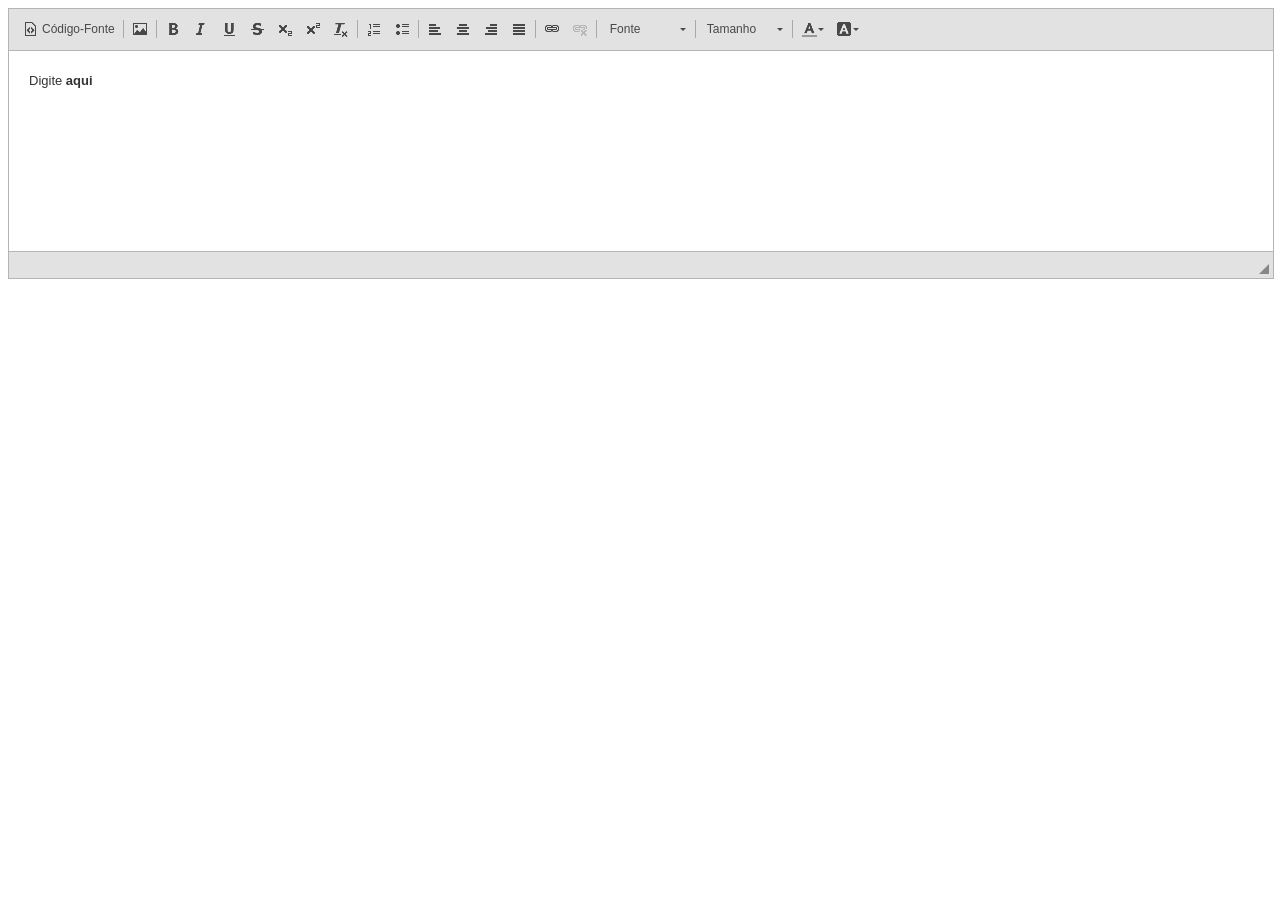
<file: admblog/ckeditor/index.html>
<!DOCTYPE html>
<!--
Copyright (c) 2003-2017, CKSource - Frederico Knabben. All rights reserved.
For licensing, see LICENSE.md or https://ckeditor.com/legal/ckeditor-oss-license
-->
<html>
<head>
	<meta charset="utf-8">
	<title>CKEditor Sample</title>
	<script src="ckeditor.js"></script>
	<script src="samples/js/sample.js"></script>
</head>
<body>

	<div class="adjoined-bottom">
		<div class="grid-container">
			<div class="grid-width-100">
				<div id="editor">Digite <strong>aqui</strong></div>
			</div>
		</div>
	</div>


<script>
	initSample();
	
</script>
    <script type="text/javascript">
      window.onload = function() {
        CKEDITOR.replace( 'editor', {enterMode: Number(2)} );
      };
    </script>

</body>
</html>
</file>
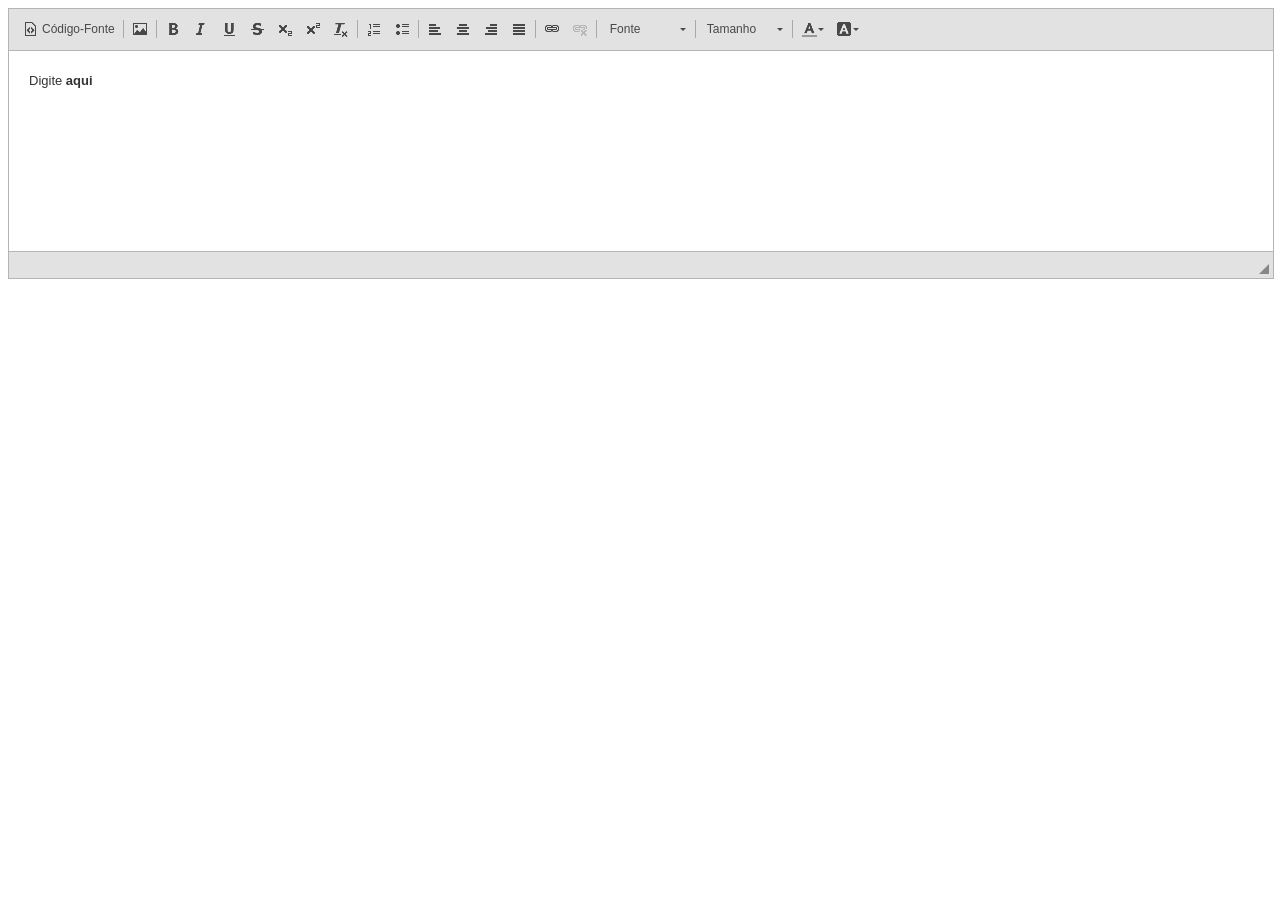
<file: admblog/ckeditor/samples/index.html>
<!DOCTYPE html>
<!--
Copyright (c) 2003-2017, CKSource - Frederico Knabben. All rights reserved.
For licensing, see LICENSE.md or https://ckeditor.com/legal/ckeditor-oss-license
-->
<html>
<head>
	<meta charset="utf-8">
	<title>CKEditor Sample</title>
	<script src="../ckeditor.js"></script>
	<script src="js/sample.js"></script>
</head>
<body>

	<div class="adjoined-bottom">
		<div class="grid-container">
			<div class="grid-width-100">
				<div id="editor">Digite <strong>aqui</strong></div>
			</div>
		</div>
	</div>


<script>
	initSample();
</script>

</body>
</html>
</file>
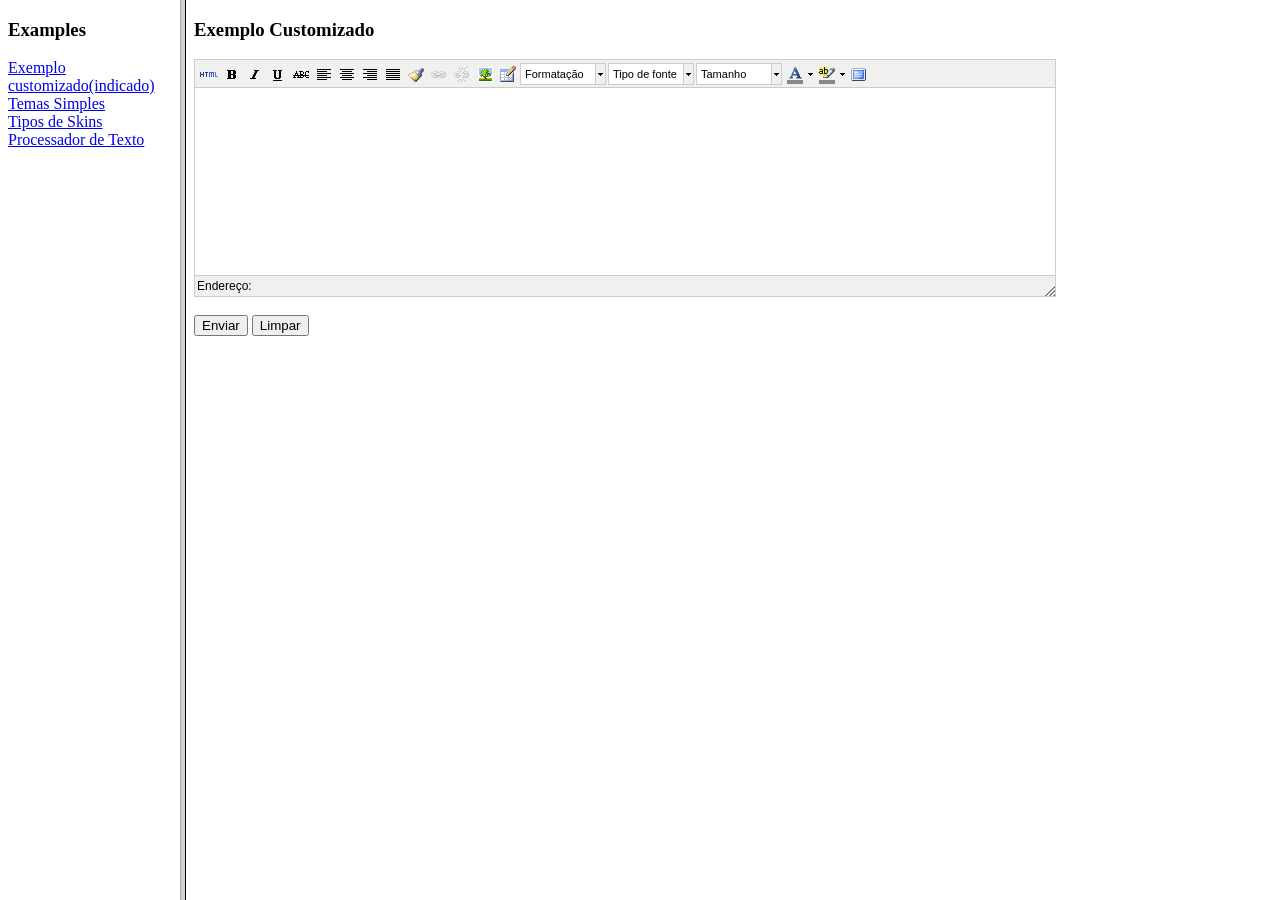
<file: admblog/tinymce_pt/examples/index.html>
<!DOCTYPE HTML PUBLIC "-//W3C//DTD HTML 4.01 Frameset//EN" "http://www.w3.org/TR/html4/frameset.dtd">
<html>
<head>
	<title>TinyMCE Exemplos</title>
</head>
<frameset cols="180,80%">
	<frame src="menu.html" name="menu" />
	<frame src="full.html" name="main" />
</frameset>
</html>
</file>
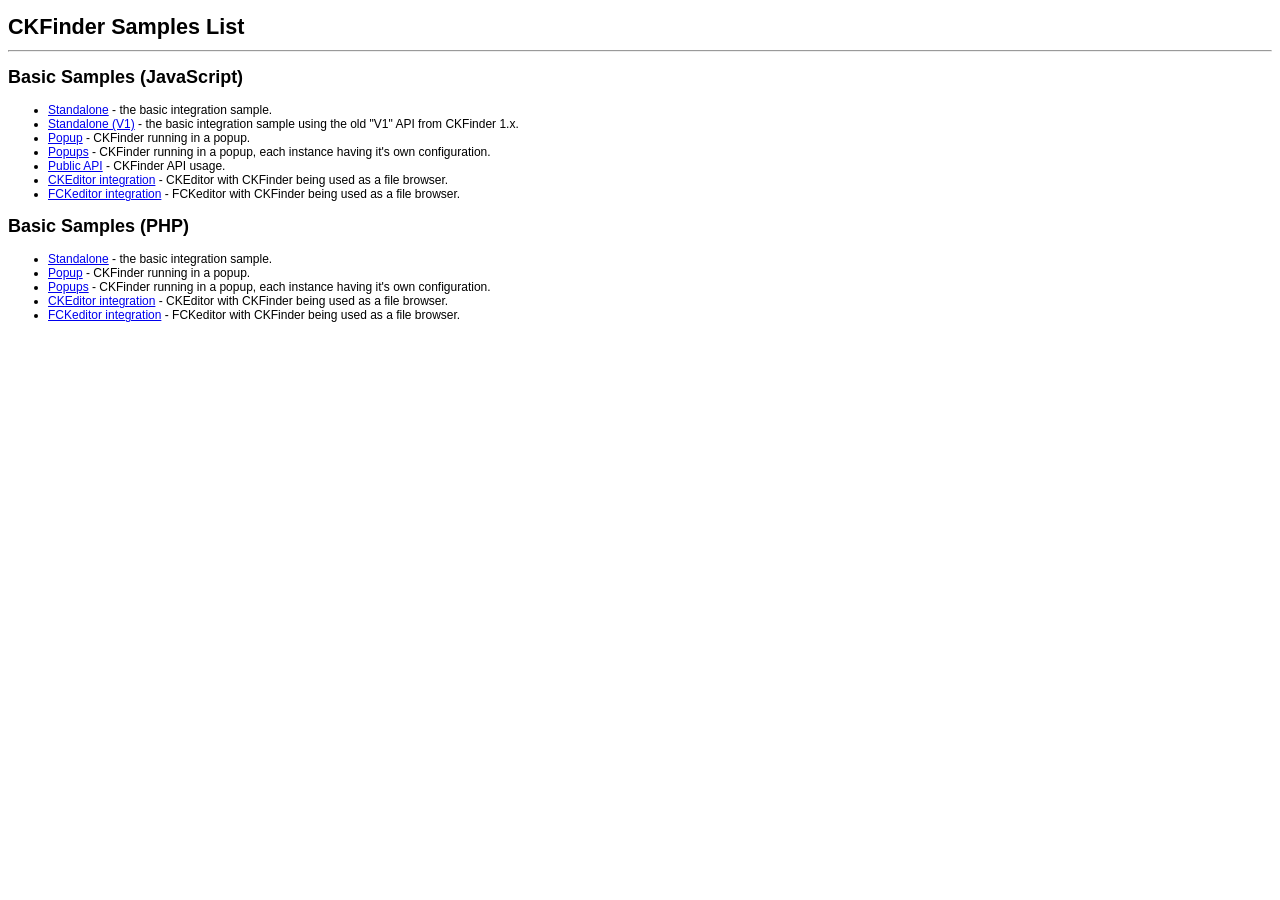
<file: admblog/ckeditor/ckfinder/_samples/index.html>
<!DOCTYPE html PUBLIC "-//W3C//DTD XHTML 1.0 Transitional//EN" "http://www.w3.org/TR/xhtml1/DTD/xhtml1-transitional.dtd">
<!--
 * CKFinder
 * ========
 * http://ckfinder.com
 * Copyright (C) 2007-2011, CKSource - Frederico Knabben. All rights reserved.
 *
 * The software, this file and its contents are subject to the CKFinder
 * License. Please read the license.txt file before using, installing, copying,
 * modifying or distribute this file or part of its contents. The contents of
 * this file is part of the Source Code of CKFinder.
-->
<html xmlns="http://www.w3.org/1999/xhtml">
<head>
	<title>CKFinder - Samples</title>
	<meta http-equiv="Content-Type" content="text/html; charset=utf-8" />
	<meta name="robots" content="noindex, nofollow" />
	<link href="sample.css" rel="stylesheet" type="text/css" />
</head>
<body>
	<h1>
		CKFinder Samples List
	</h1>
	<hr />
	<h2>
		Basic Samples (JavaScript)
	</h2>
	<ul>
		<li><a href="standalone.html">Standalone</a> - the basic integration sample.</li>
		<li><a href="standalone_v1.html">Standalone (V1)</a> - the basic integration sample using the old "V1" API from CKFinder 1.x.</li>
		<li><a href="popup.html">Popup</a> - CKFinder running in a popup.</li>
		<li><a href="popups.html">Popups</a> - CKFinder running in a popup, each instance having it's own configuration.</li>
		<li><a href="public_api.html">Public API</a> - CKFinder API usage.</li>
		<li><a href="ckeditor.html">CKEditor integration</a> - CKEditor with CKFinder being used as a file browser.</li>
		<li><a href="fckeditor.html">FCKeditor integration</a> - FCKeditor with CKFinder being used as a file browser.</li>
	</ul>
	<h2>
		Basic Samples (PHP)
	</h2>
	<ul>
		<li><a href="php/standalone.php">Standalone</a> - the basic integration sample.</li>
		<li><a href="php/popup.php">Popup</a> - CKFinder running in a popup.</li>
		<li><a href="php/popups.php">Popups</a> - CKFinder running in a popup, each instance having it's own configuration.</li>
		<li><a href="php/ckeditor.php">CKEditor integration</a> - CKEditor with CKFinder being used as a file browser.</li>
		<li><a href="php/fckeditor.php">FCKeditor integration</a> - FCKeditor with CKFinder being used as a file browser.</li>
	</ul>
</body>
</html>
</file>
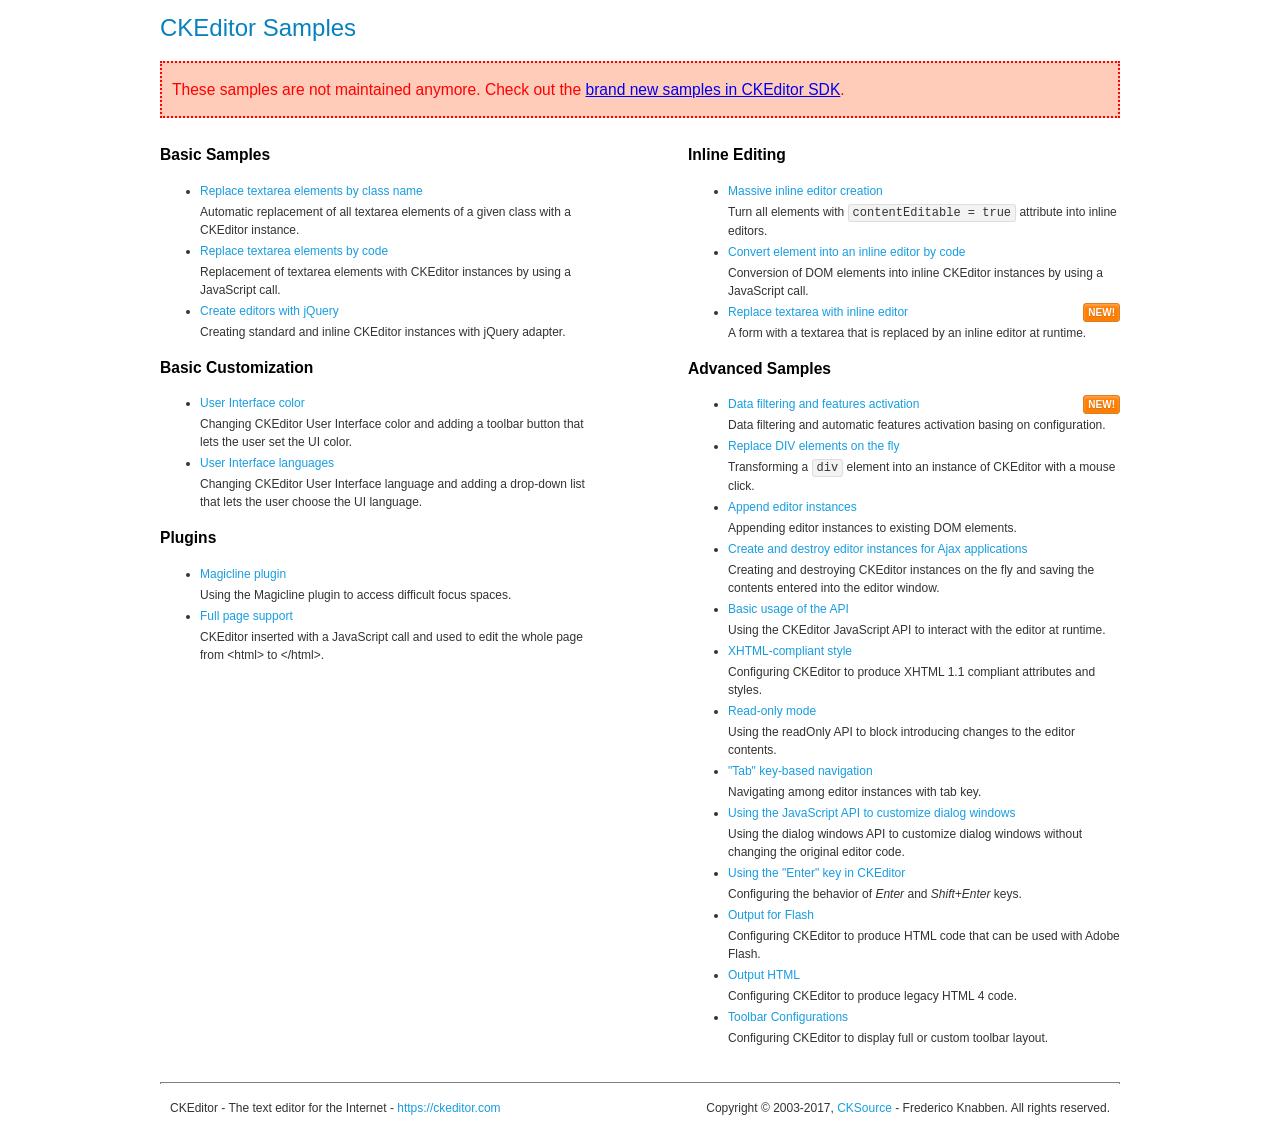
<file: admblog/ckeditor/samples/old/index.html>
<!DOCTYPE html>
<!--
Copyright (c) 2003-2017, CKSource - Frederico Knabben. All rights reserved.
For licensing, see LICENSE.md or https://ckeditor.com/legal/ckeditor-oss-license
-->
<html>
<head>
	<meta charset="utf-8">
	<title>CKEditor Samples</title>
	<link rel="stylesheet" href="sample.css">
</head>
<body>
	<h1 class="samples">
		CKEditor Samples
	</h1>
	<div class="warning deprecated">
		These samples are not maintained anymore. Check out the <a href="https://sdk.ckeditor.com/">brand new samples in CKEditor SDK</a>.
	</div>
	<div class="twoColumns">
		<div class="twoColumnsLeft">
			<h2 class="samples">
				Basic Samples
			</h2>
			<dl class="samples">
				<dt><a class="samples" href="replacebyclass.html">Replace textarea elements by class name</a></dt>
				<dd>Automatic replacement of all textarea elements of a given class with a CKEditor instance.</dd>

				<dt><a class="samples" href="replacebycode.html">Replace textarea elements by code</a></dt>
				<dd>Replacement of textarea elements with CKEditor instances by using a JavaScript call.</dd>

				<dt><a class="samples" href="jquery.html">Create editors with jQuery</a></dt>
				<dd>Creating standard and inline CKEditor instances with jQuery adapter.</dd>
			</dl>

			<h2 class="samples">
				Basic Customization
			</h2>
			<dl class="samples">
				<dt><a class="samples" href="uicolor.html">User Interface color</a></dt>
				<dd>Changing CKEditor User Interface color and adding a toolbar button that lets the user set the UI color.</dd>

				<dt><a class="samples" href="uilanguages.html">User Interface languages</a></dt>
				<dd>Changing CKEditor User Interface language and adding a drop-down list that lets the user choose the UI language.</dd>
			</dl>


			<h2 class="samples">Plugins</h2>
<dl class="samples">
<dt><a class="samples" href="magicline/magicline.html">Magicline plugin</a></dt>
<dd>Using the Magicline plugin to access difficult focus spaces.</dd>

<dt><a class="samples" href="wysiwygarea/fullpage.html">Full page support</a></dt>
<dd>CKEditor inserted with a JavaScript call and used to edit the whole page from &lt;html&gt; to &lt;/html&gt;.</dd>
</dl>
		</div>
		<div class="twoColumnsRight">
			<h2 class="samples">
				Inline Editing
			</h2>
			<dl class="samples">
				<dt><a class="samples" href="inlineall.html">Massive inline editor creation</a></dt>
				<dd>Turn all elements with <code>contentEditable = true</code> attribute into inline editors.</dd>

				<dt><a class="samples" href="inlinebycode.html">Convert element into an inline editor by code</a></dt>
				<dd>Conversion of DOM elements into inline CKEditor instances by using a JavaScript call.</dd>

				<dt><a class="samples" href="inlinetextarea.html">Replace textarea with inline editor</a> <span class="new">New!</span></dt>
				<dd>A form with a textarea that is replaced by an inline editor at runtime.</dd>

				
			</dl>

			<h2 class="samples">
				Advanced Samples
			</h2>
			<dl class="samples">
				<dt><a class="samples" href="datafiltering.html">Data filtering and features activation</a> <span class="new">New!</span></dt>
				<dd>Data filtering and automatic features activation basing on configuration.</dd>

				<dt><a class="samples" href="divreplace.html">Replace DIV elements on the fly</a></dt>
				<dd>Transforming a <code>div</code> element into an instance of CKEditor with a mouse click.</dd>

				<dt><a class="samples" href="appendto.html">Append editor instances</a></dt>
				<dd>Appending editor instances to existing DOM elements.</dd>

				<dt><a class="samples" href="ajax.html">Create and destroy editor instances for Ajax applications</a></dt>
				<dd>Creating and destroying CKEditor instances on the fly and saving the contents entered into the editor window.</dd>

				<dt><a class="samples" href="api.html">Basic usage of the API</a></dt>
				<dd>Using the CKEditor JavaScript API to interact with the editor at runtime.</dd>

				<dt><a class="samples" href="xhtmlstyle.html">XHTML-compliant style</a></dt>
				<dd>Configuring CKEditor to produce XHTML 1.1 compliant attributes and styles.</dd>

				<dt><a class="samples" href="readonly.html">Read-only mode</a></dt>
				<dd>Using the readOnly API to block introducing changes to the editor contents.</dd>

				<dt><a class="samples" href="tabindex.html">"Tab" key-based navigation</a></dt>
				<dd>Navigating among editor instances with tab key.</dd>


				
<dt><a class="samples" href="dialog/dialog.html">Using the JavaScript API to customize dialog windows</a></dt>
<dd>Using the dialog windows API to customize dialog windows without changing the original editor code.</dd>

<dt><a class="samples" href="enterkey/enterkey.html">Using the &quot;Enter&quot; key in CKEditor</a></dt>
<dd>Configuring the behavior of <em>Enter</em> and <em>Shift+Enter</em> keys.</dd>

<dt><a class="samples" href="htmlwriter/outputforflash.html">Output for Flash</a></dt>
<dd>Configuring CKEditor to produce HTML code that can be used with Adobe Flash.</dd>

<dt><a class="samples" href="htmlwriter/outputhtml.html">Output HTML</a></dt>
<dd>Configuring CKEditor to produce legacy HTML 4 code.</dd>

<dt><a class="samples" href="toolbar/toolbar.html">Toolbar Configurations</a></dt>
<dd>Configuring CKEditor to display full or custom toolbar layout.</dd>

			</dl>
		</div>
	</div>
	<div id="footer">
		<hr>
		<p>
			CKEditor - The text editor for the Internet - <a class="samples" href="https://ckeditor.com/">https://ckeditor.com</a>
		</p>
		<p id="copy">
			Copyright &copy; 2003-2017, <a class="samples" href="https://cksource.com/">CKSource</a> - Frederico Knabben. All rights reserved.
		</p>
	</div>
</body>
</html>
</file>
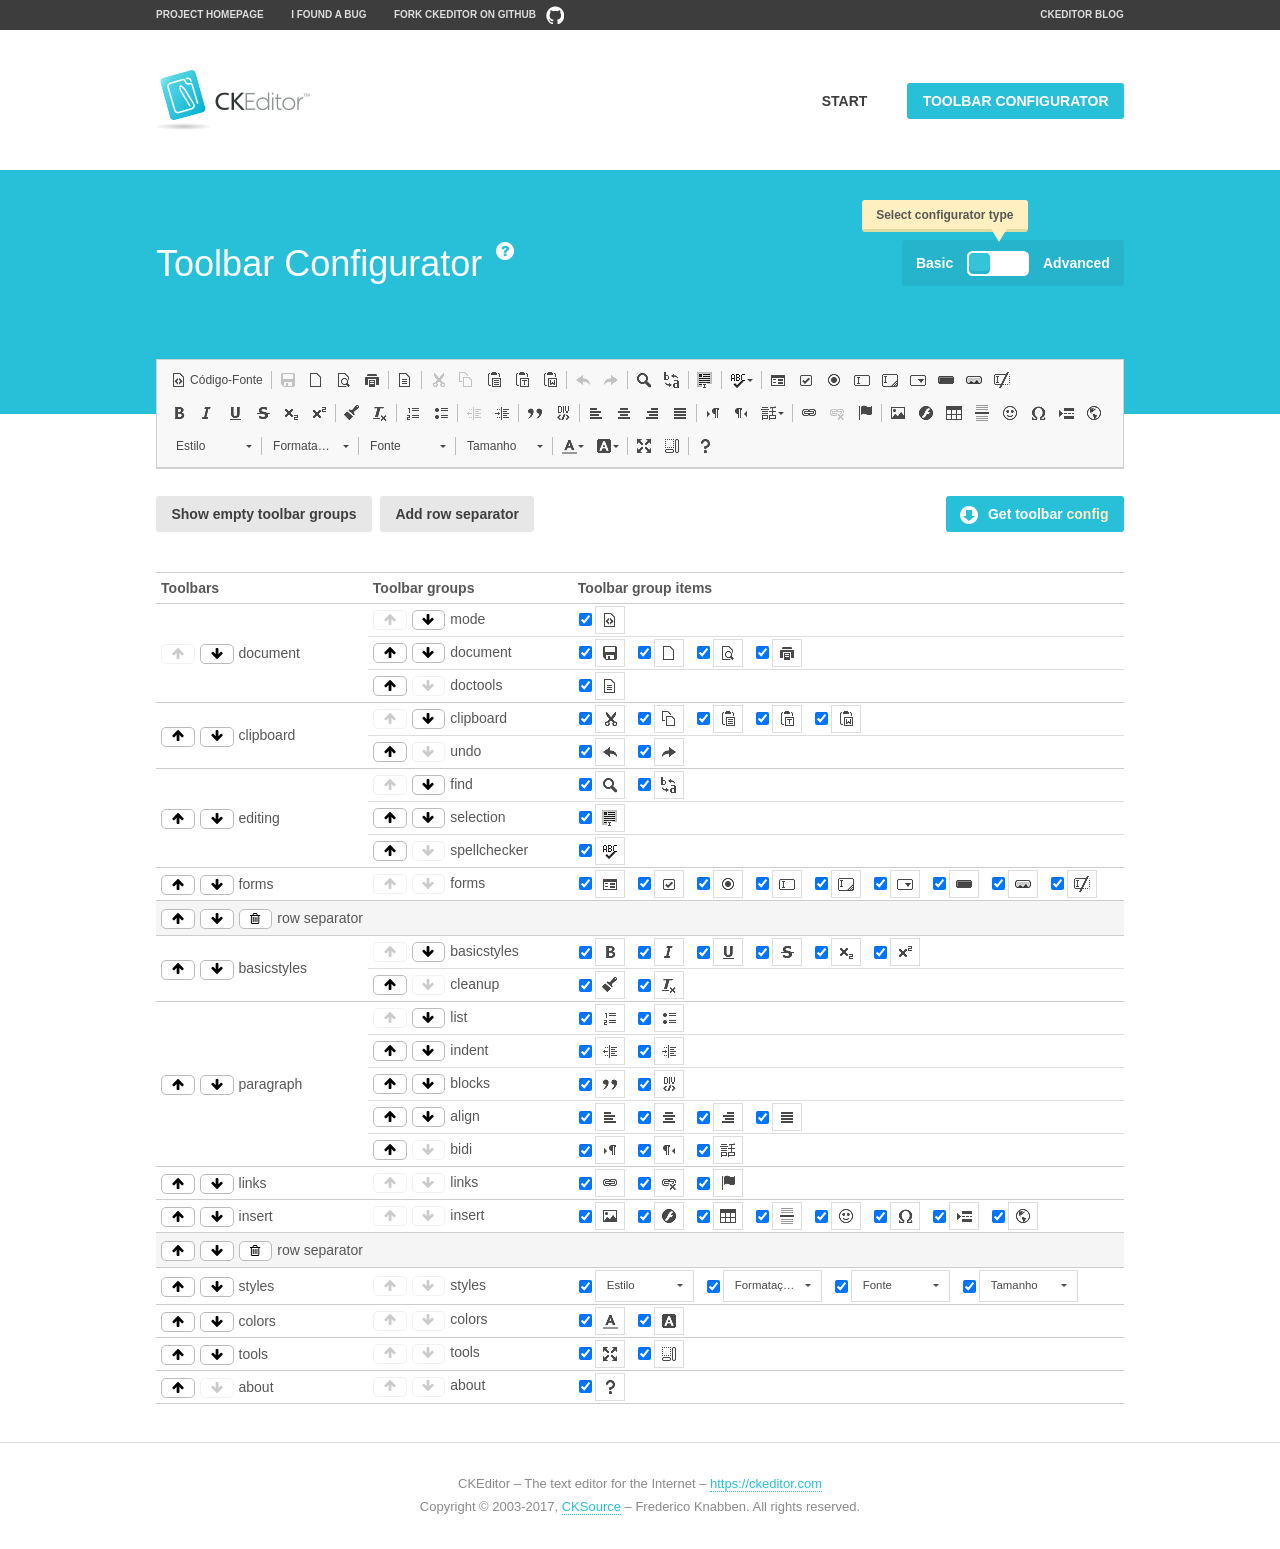
<file: admblog/ckeditor/samples/toolbarconfigurator/index.html>
<!DOCTYPE html>
<!--
Copyright (c) 2003-2017, CKSource - Frederico Knabben. All rights reserved.
For licensing, see LICENSE.md or https://ckeditor.com/legal/ckeditor-oss-license
-->
<!--[if IE 8]><html class="ie8"><![endif]-->
<!--[if gt IE 8]><html><![endif]-->
<!--[if !IE]><!--><html><!--<![endif]-->
<head>
	<meta charset="utf-8">
	<title>Toolbar Configurator</title>
	<script src="../../ckeditor.js"></script>
	<script>
		if ( CKEDITOR.env.ie && CKEDITOR.env.version < 9 )
			CKEDITOR.tools.enableHtml5Elements( document );
	</script>
	<link rel="stylesheet" href="lib/codemirror/codemirror.css">
	<link rel="stylesheet" href="lib/codemirror/show-hint.css">
	<link rel="stylesheet" href="lib/codemirror/neo.css">
	<link rel="stylesheet" href="css/fontello.css">
	<link rel="stylesheet" href="../css/samples.css">
</head>
<body id="toolbar">

<nav class="navigation-a">
	<div class="grid-container">
		<ul class="navigation-a-left grid-width-70">
			<li><a href="https://ckeditor.com/ckeditor-4/">Project Homepage</a></li>
			<li><a href="https://github.com/ckeditor/ckeditor-dev/issues">I found a bug</a></li>
			<li><a href="http://github.com/ckeditor/ckeditor-dev" class="icon-pos-right icon-navigation-a-github">Fork CKEditor on GitHub</a></li>
		</ul>
		<ul class="navigation-a-right grid-width-30">
			<li><a href="https://ckeditor.com/blog/">CKEditor Blog</a></li>
		</ul>
	</div>
</nav>

<header class="header-a">
	<div class="grid-container">
		<h1 class="header-a-logo grid-width-30">
			<a href="../index.html"><img src="../img/logo.png" alt="CKEditor Logo"></a>
		</h1>
		<nav class="navigation-b grid-width-70">
			<ul>
				<li><a href="../index.html"  class="button-a">Start</a></li>
				<li><a href="index.html"  class="button-a button-a-background">Toolbar configurator</a></li>
			</ul>
		</nav>
	</div>
</header>

<main>
	<div class="adjoined-top">
		<div class="grid-container">
			<div class="content grid-width-100">
				<div class="grid-container-nested">
					<h1 class="grid-width-60">
						Toolbar Configurator
						<a href="#help-content" type="button" title="Configurator help" id="help" class="button-a button-a-background button-a-no-text icon-pos-left icon-question-mark">Help</a>
					</h1>

					<div class="grid-width-40 grid-switch-magic">
						<div class="switch">
							<span class="balloon-a balloon-a-se">Select configurator type</span>
							<input type="radio" name="radio" data-num="1" id="radio-basic" />
							<input type="radio" name="radio" data-num="2" id="radio-advanced" />
							<label data-for="1" for="radio-basic">Basic</label>
							<span class="switch-inner">
								<span class="handler"></span>
							</span>
							<label data-for="2" for="radio-advanced">Advanced</label>
						</div>
					</div>
				</div>
			</div>
		</div>
	</div>
	<div class="adjoined-bottom">
		<div class="grid-container">
			<div class="grid-width-100">
				<div class="editors-container">
					<div id="editor-basic"></div>
					<div id="editor-advanced"></div>
				</div>
			</div>
		</div>
	</div>

	<div class="grid-container configurator">
		<div class="content grid-width-100">
			<div class="configurator">
				<div>
					<div id="toolbarModifierWrapper"></div>
				</div>
			</div>
		</div>
	</div>

	<div id="help-content">
		<div class="grid-container">
			<div class="grid-width-100">
				<h2>What Am I Doing Here?</h2>

				<div class="grid-container grid-container-nested">
					<div class="basic">
						<div class="grid-width-50">
							<p>Arrange <a href="https://docs.ckeditor.com/ckeditor4/docs/#!/api/CKEDITOR.config-cfg-toolbarGroups">toolbar groups</a>, toggle <a href="https://docs.ckeditor.com/ckeditor4/docs/#!/api/CKEDITOR.config-cfg-removeButtons">button visibility</a> according to your needs and get your toolbar configuration.</p>
							<p>You can replace the content of the <a href="../../config.js"><code>config.js</code></a> file with the generated configuration. If you already set some configuration options you will need to merge both configurations.</p>
						</div>
						<div class="grid-width-50">
							<p>Read more about different ways of <a href="https://docs.ckeditor.com/ckeditor4/docs/#!/guide/dev_configuration">setting configuration</a> and do not forget about <strong>clearing browser cache</strong>.</p>
							<p>Arranging toolbar groups is the recommended way of configuring the toolbar, but if you need more freedom you can use the <a href="#advanced">advanced configurator</a>.</p>
						</div>
					</div>
					<div class="advanced" style="display: none;">
						<div class="grid-width-50">
							<p>With this code editor you can edit your <a href="https://docs.ckeditor.com/ckeditor4/docs/#!/api/CKEDITOR.config-cfg-toolbar">toolbar configuration</a> live.</p>
							<p>You can replace the content of the <a href="../../config.js"><code>config.js</code></a> file with the generated configuration. If you already set some configuration options you will need to merge both configurations.</p>
						</div>
						<div class="grid-width-50">
							<p>Read more about different ways of <a href="https://docs.ckeditor.com/ckeditor4/docs/#!/guide/dev_configuration">setting configuration</a> and do not forget about <strong>clearing browser cache</strong>.</p>
						</div>
					</div>
				</div>

				<p class="grid-container grid-container-nested">
					<button type="button" class="help-content-close grid-width-100 button-a button-a-background">Got it. Let's play!</button>
				</p>
			</div>
		</div>
	</div>
</main>

<footer class="footer-a grid-container">
	<p class="grid-width-100">
		CKEditor &ndash; The text editor for the Internet &ndash; <a class="samples" href="https://ckeditor.com/">https://ckeditor.com</a>
	</p>
	<p class="grid-width-100" id="copy">
		Copyright &copy; 2003-2017, <a class="samples" href="https://cksource.com/">CKSource</a> &ndash; Frederico Knabben. All rights reserved.
	</p>
</footer>

<script src="lib/codemirror/codemirror.js"></script>
<script src="lib/codemirror/javascript.js"></script>
<script src="lib/codemirror/show-hint.js"></script>

<script src="js/fulltoolbareditor.js"></script>
<script src="js/abstracttoolbarmodifier.js"></script>
<script src="js/toolbarmodifier.js"></script>
<script src="js/toolbartextmodifier.js"></script>
<script src="../js/sf.js"></script>

<script>
	( function() {
		'use strict';

		var mode = ( window.location.hash.substr( 1 ) === 'advanced' ) ? 'advanced' : 'basic',
			configuratorSection = CKEDITOR.document.findOne( 'main > .grid-container.configurator' ),
			basicInstruction = CKEDITOR.document.findOne( '#help-content .basic' ),
			advancedInstruction = CKEDITOR.document.findOne( '#help-content .advanced' ),

			// Configurator mode switcher.
			modeSwitchBasic = CKEDITOR.document.getById( 'radio-basic' ),
			modeSwitchAdvanced = CKEDITOR.document.getById( 'radio-advanced' );

		// Initial setup
		function updateSwitcher() {
			if ( mode === 'advanced' ) {
				modeSwitchAdvanced.$.checked = true;
			} else {
				modeSwitchBasic.$.checked = true;
			}
		}

		updateSwitcher();

		CKEDITOR.document.getWindow().on( 'hashchange', function( e ) {
			var hash = window.location.hash.substr( 1 );
			if ( !( hash === 'advanced' || hash === 'basic' ) ) {
				return;
			}
			mode = hash;
			onToolbarsDone( mode );
		} );

		CKEDITOR.document.getWindow().on( 'resize', function() {
			updateToolbar( ( mode === 'basic' ? toolbarModifier : toolbarTextModifier )[ 'editorInstance' ] );
		} );

		function onRefresh( modifier ) {
			modifier = modifier || this;

			if ( mode === 'basic' && modifier instanceof ToolbarConfigurator.ToolbarTextModifier ) {
				return;
			}

			// CodeMirror container becomes visible, so we need to refresh and to avoid rendering problems.
			if ( mode === 'advanced' && modifier instanceof ToolbarConfigurator.ToolbarTextModifier ) {
				modifier.codeContainer.refresh();
			}

			updateToolbar( modifier.editorInstance );
		}

		function updateToolbar( editor ) {
			var editorContainer = editor.container;

			// Not always editor is loaded.
			if ( !editorContainer ) {
				return;
			}

			var displayStyle = editorContainer.getStyle( 'display' );

			editorContainer.setStyle( 'display', 'block' );

			var newHeight = editorContainer.getSize( 'height' );

			var newMarginTop = parseInt( editorContainer.getComputedStyle( 'margin-top' ), 10 );
			newMarginTop = ( isNaN( newMarginTop ) ? 0 : Number( newMarginTop ) );

			var newMarginBottom = parseInt( editorContainer.getComputedStyle( 'margin-bottom' ), 10 );
			newMarginBottom = ( isNaN( newMarginBottom ) ? 0 : Number( newMarginBottom ) );

			var result = newHeight + newMarginTop + newMarginBottom;

			editorContainer.setStyle( 'display', displayStyle );

			editor.container.getAscendant( 'div' ).setStyle( 'height', result + 'px' );
		}

		var toolbarModifier = new ToolbarConfigurator.ToolbarModifier( 'editor-basic' );

		var done = 0;
		toolbarModifier.init( onToolbarInit );
		toolbarModifier.onRefresh = onRefresh;

		CKEDITOR.document.getById( 'toolbarModifierWrapper' ).append( toolbarModifier.mainContainer );

		var toolbarTextModifier = new ToolbarConfigurator.ToolbarTextModifier( 'editor-advanced' );
		toolbarTextModifier.init( onToolbarInit );
		toolbarTextModifier.onRefresh = onRefresh;

		function onToolbarInit() {
			if ( ++done === 2 ) {
				onToolbarsDone();

				positionSticky.watch( CKEDITOR.document.findOne( '.toolbar' ), function() {
					return mode === 'advanced';
				} );
			}
		}

		function onToolbarsDone() {
			if ( mode === 'basic' ) {
				toggleModeBasic( false );
			} else {
				toggleModeAdvanced( false );
			}

			updateSwitcher();

			setTimeout( function() {
				CKEDITOR.document.findOne( '.editors-container' ).addClass( 'active' );
				CKEDITOR.document.findOne( '#toolbarModifierWrapper' ).addClass( 'active' );
			}, 200 );
		}

		CKEDITOR.document.getById( 'toolbarModifierWrapper' ).append( toolbarTextModifier.mainContainer );

		function toogleModeSwitch( onElement, offElement, onModifier, offModifier ) {
			onElement.addClass( 'fancy-button-active' );
			offElement.removeClass( 'fancy-button-active' );

			onModifier.showUI();
			offModifier.hideUI();
		}

		function toggleModeBasic( callOnRefresh ) {
			callOnRefresh = ( callOnRefresh !== false );
			mode = 'basic';
			window.location.hash = '#basic';
			toogleModeSwitch( modeSwitchBasic, modeSwitchAdvanced, toolbarModifier, toolbarTextModifier );

			configuratorSection.removeClass( 'freed-width' );
			basicInstruction.show();
			advancedInstruction.hide();

			callOnRefresh && onRefresh( toolbarModifier );
		}

		function toggleModeAdvanced( callOnRefresh ) {
			callOnRefresh = ( callOnRefresh !== false );
			mode = 'advanced';
			window.location.hash = '#advanced';
			toogleModeSwitch( modeSwitchAdvanced, modeSwitchBasic, toolbarTextModifier, toolbarModifier );

			configuratorSection.addClass( 'freed-width' );
			advancedInstruction.show();
			basicInstruction.hide();

			callOnRefresh && onRefresh( toolbarTextModifier );
		}

		modeSwitchBasic.on( 'click', toggleModeBasic );
		modeSwitchAdvanced.on( 'click', toggleModeAdvanced );

		//
		// Position:sticky for the toolbar.
		//

		// Will make elements behave like they were styled with position:sticky.
		var positionSticky = {
			// Store object: {
			// 		element: CKEDITOR.dom.element, // Element which will float.
			// 		placeholder: CKEDITOR.dom.element, // Placeholder which is place to prevent page bounce.
			// 		isFixed: boolean // Whether element float now.
			// }
			watched: [],

			active: [],

			staticContainer: null,

			init: function() {
				var element = CKEDITOR.dom.element.createFromHtml(
					'<div class="staticContainer">' +
						'<div class="grid-container" >' +
							'<div class="grid-width-100">' +
								'<div class="inner"></div>' +
							'</div>' +
						'</div>' +
					'</div>' );

				this.staticContainer = element.findOne( '.inner' );

				CKEDITOR.document.getBody().append( element );
			},

			watch: function( element, preventFunc ) {
				this.watched.push( {
					element: element,
					placeholder: new CKEDITOR.dom.element( 'div' ),
					isFixed: false,
					preventFunc: preventFunc
				} );
			},

			checkAll: function() {
				for ( var i = 0; i < this.watched.length; i++ ) {
					this.check( this.watched[ i ] );
				}
			},

			check: function( element ) {
				var isFixed = element.isFixed;
				var shouldBeFixed = this.shouldBeFixed( element );

				// Nothing to be done.
				if ( isFixed === shouldBeFixed ) {
					return;
				}

				var placeholder = element.placeholder;

				if ( isFixed ) {
					// Unfixing.

					element.element.insertBefore( placeholder );
					placeholder.remove();

					element.element.removeStyle( 'margin' );

					this.active.splice( CKEDITOR.tools.indexOf( this.active, element ), 1 );

				} else {
					// Fixing.
					placeholder.setStyle( 'width', element.element.getSize( 'width' ) + 'px' );
					placeholder.setStyle( 'height', element.element.getSize( 'height' ) + 'px' );
					placeholder.setStyle( 'margin-bottom', element.element.getComputedStyle( 'margin-bottom' ) );
					placeholder.setStyle( 'display', element.element.getComputedStyle( 'display' ) );
					placeholder.insertAfter( element.element );

					this.staticContainer.append( element.element );

					this.active.push( element );
				}

				element.isFixed = !element.isFixed;
			},

			shouldBeFixed: function( element ) {
				if ( element.preventFunc && element.preventFunc() ) {
					return false;
				}

				// If element is already fixed we are checking it's placeholder.
				var related = ( element.isFixed ? element.placeholder : element.element ),
					clientRect = related.$.getBoundingClientRect(),
					staticHeight = this.staticContainer.getSize('height' ),
					elemHeight = element.element.getSize( 'height' );

				if ( element.isFixed ) {
					return ( clientRect.top + elemHeight < staticHeight );
				} else {
					return ( clientRect.top < staticHeight );
				}
			}
		};

		positionSticky.init();

		CKEDITOR.document.getWindow().on( 'scroll',
			new CKEDITOR.tools.eventsBuffer( 100, positionSticky.checkAll, positionSticky ).input
		);

		// Make the toolbar sticky.
		positionSticky.watch( CKEDITOR.document.findOne( '.editors-container' ) );

		// Help button and help-content.
		( function() {
			var helpButton = CKEDITOR.document.getById( 'help' ),
				helpContent = CKEDITOR.document.getById( 'help-content' );

			// Don't show help button on IE8 because it's unsupported by Pico Modal.
			if ( CKEDITOR.env.ie && CKEDITOR.env.version == 8 ) {
				helpButton.hide();
			} else {
				// Display help modal when the button is clicked.
				helpButton.on( 'click', function( evt ) {
					SF.modal( {
						// Clone modal content from DOM.
						content: helpContent.getHtml(),

						afterCreate: function( modal ) {
							// Enable modal content button to close the modal.
							new CKEDITOR.dom.element( modal.modalElem() ).findOne( '.help-content-close' ).once( 'click', modal.close );
						}
					} ).show();
				} );
			}
		} )();
	} )();
</script>
</body>
</html>
</file>
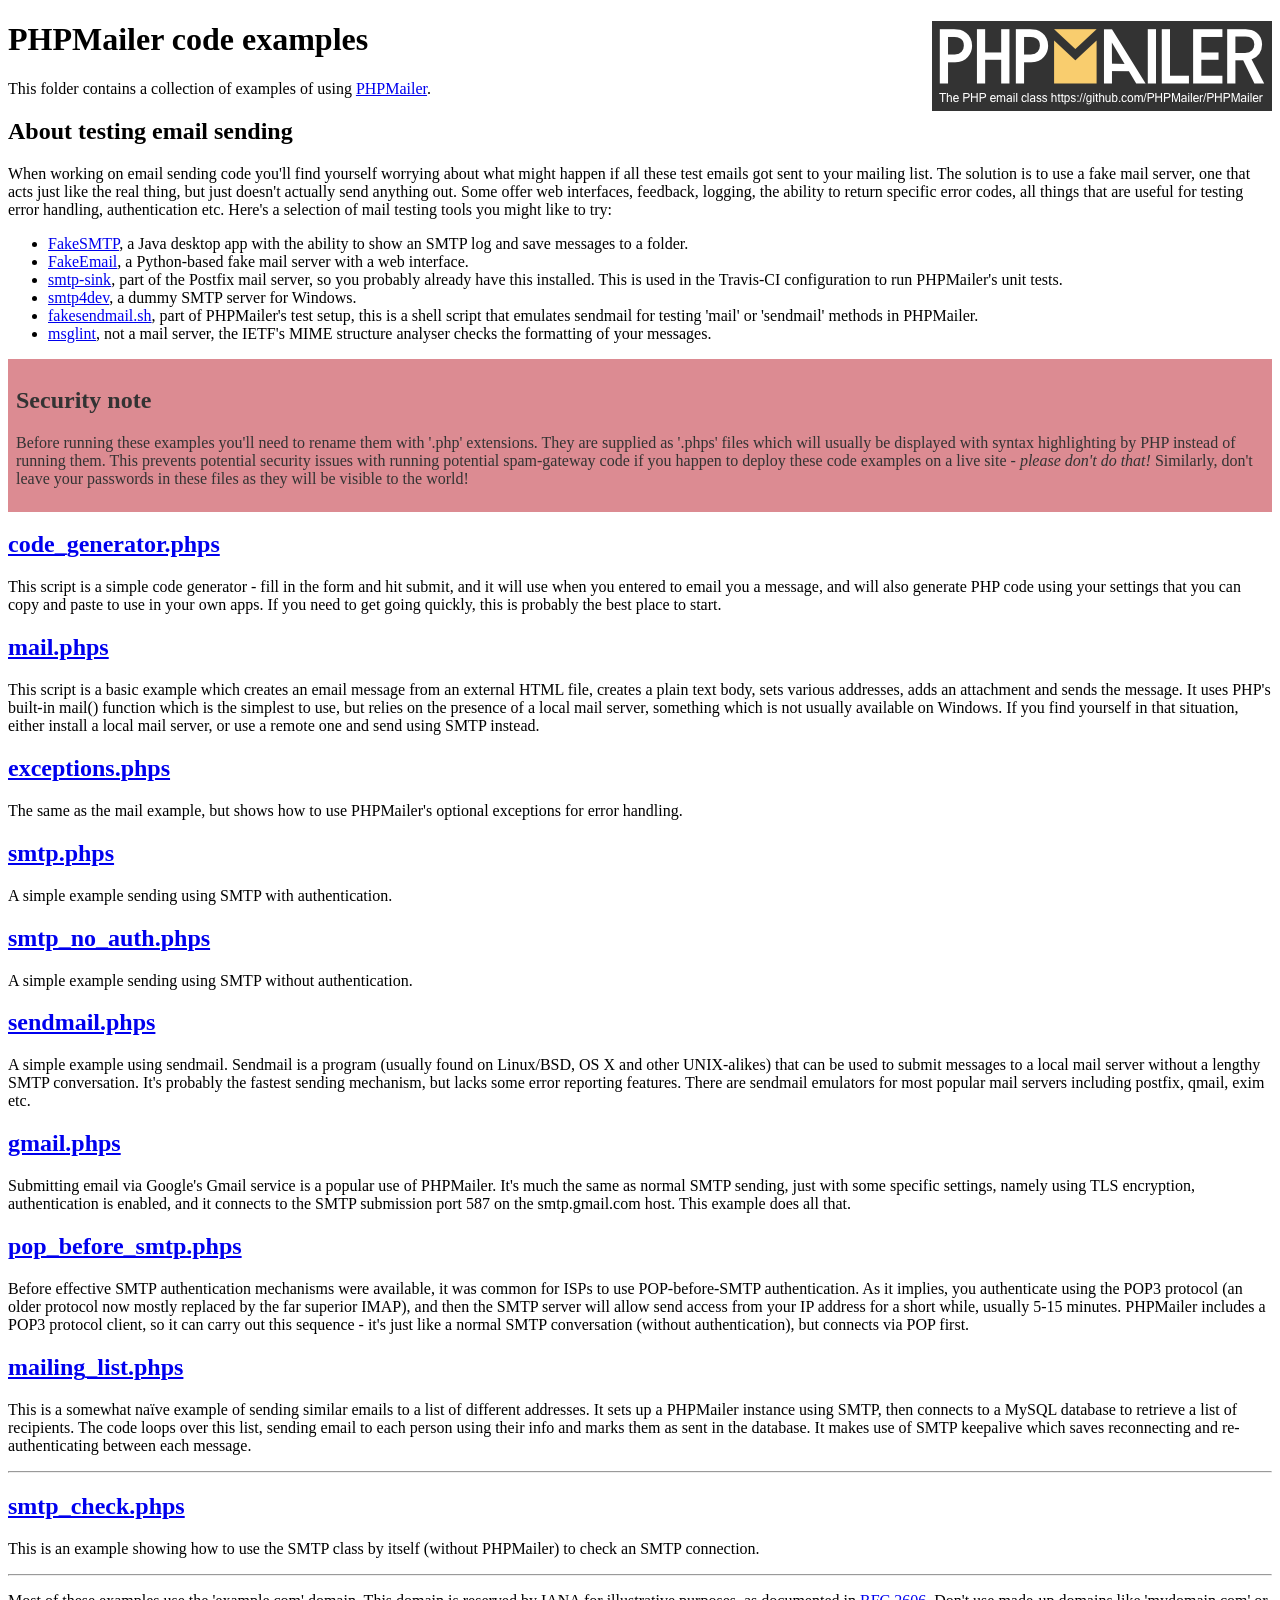
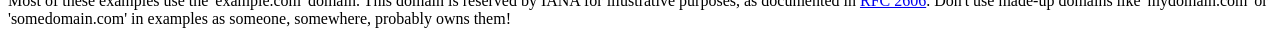
<file: scripts/phpmailer-master/master/examples/index.html>
<!DOCTYPE html>
<html>
<head>
	<meta charset="UTF-8">
	<title>PHPMailer Examples</title>
</head>
<body>
<h1>PHPMailer code examples<a href="https://github.com/PHPMailer/PHPMailer"><img src="images/phpmailer.png" style="float:right; border:0;" alt="PHPMailer logo"></a></h1>
<p>This folder contains a collection of examples of using <a href="https://github.com/PHPMailer/PHPMailer">PHPMailer</a>.</p>
<h2>About testing email sending</h2>
<p>When working on email sending code you'll find yourself worrying about what might happen if all these test emails got sent to your mailing list. The solution is to use a fake mail server, one that acts just like the real thing, but just doesn't actually send anything out. Some offer web interfaces, feedback, logging, the ability to return specific error codes, all things that are useful for testing error handling, authentication etc. Here's a selection of mail testing tools you might like to try:</p>
<ul>
  <li><a href="https://github.com/Nilhcem/FakeSMTP">FakeSMTP</a>, a Java desktop app with the ability to show an SMTP log and save messages to a folder. </li>
  <li><a href="https://github.com/isotoma/FakeEmail">FakeEmail</a>, a Python-based fake mail server with a web interface.</li>
  <li><a href="http://www.postfix.org/smtp-sink.1.html">smtp-sink</a>, part of the Postfix mail server, so you probably already have this installed. This is used in the Travis-CI configuration to run PHPMailer's unit tests.</li>
  <li><a href="http://smtp4dev.codeplex.com">smtp4dev</a>, a dummy SMTP server for Windows.</li>
  <li><a href="https://github.com/PHPMailer/PHPMailer/blob/master/test/fakesendmail.sh">fakesendmail.sh</a>, part of PHPMailer's test setup, this is a shell script that emulates sendmail for testing 'mail' or 'sendmail' methods in PHPMailer.</li>
  <li><a href="http://tools.ietf.org/tools/msglint/">msglint</a>, not a mail server, the IETF's MIME structure analyser checks the formatting of your messages.</li>
</ul>
<div style="padding: 8px; color: #333333; background-color: #dc8b92">
<h2>Security note</h2>
<p>Before running these examples you'll need to rename them with '.php' extensions. They are supplied as '.phps' files which will usually be displayed with syntax highlighting by PHP instead of running them. This prevents potential security issues with running potential spam-gateway code if you happen to deploy these code examples on a live site - <em>please don't do that!</em> Similarly, don't leave your passwords in these files as they will be visible to the world!</p>
</div>
<h2><a href="code_generator.phps">code_generator.phps</a></h2>
<p>This script is a simple code generator - fill in the form and hit submit, and it will use when you entered to email you a message, and will also generate PHP code using your settings that you can copy and paste to use in your own apps. If you need to get going quickly, this is probably the best place to start.</p>
<h2><a href="mail.phps">mail.phps</a></h2>
<p>This script is a basic example which creates an email message from an external HTML file, creates a plain text body, sets various addresses, adds an attachment and sends the message. It uses PHP's built-in mail() function which is the simplest to use, but relies on the presence of a local mail server, something which is not usually available on Windows. If you find yourself in that situation, either install a local mail server, or use a remote one and send using SMTP instead.</p>
<h2><a href="exceptions.phps">exceptions.phps</a></h2>
<p>The same as the mail example, but shows how to use PHPMailer's optional exceptions for error handling.</p>
<h2><a href="smtp.phps">smtp.phps</a></h2>
<p>A simple example sending using SMTP with authentication.</p>
<h2><a href="smtp_no_auth.phps">smtp_no_auth.phps</a></h2>
<p>A simple example sending using SMTP without authentication.</p>
<h2><a href="sendmail.phps">sendmail.phps</a></h2>
<p>A simple example using sendmail. Sendmail is a program (usually found on Linux/BSD, OS X and other UNIX-alikes) that can be used to submit messages to a local mail server without a lengthy SMTP conversation. It's probably the fastest sending mechanism, but lacks some error reporting features. There are sendmail emulators for most popular mail servers including postfix, qmail, exim etc.</p>
<h2><a href="gmail.phps">gmail.phps</a></h2>
<p>Submitting email via Google's Gmail service is a popular use of PHPMailer. It's much the same as normal SMTP sending, just with some specific settings, namely using TLS encryption, authentication is enabled, and it connects to the SMTP submission port 587 on the smtp.gmail.com host. This example does all that.</p>
<h2><a href="pop_before_smtp.phps">pop_before_smtp.phps</a></h2>
<p>Before effective SMTP authentication mechanisms were available, it was common for ISPs to use POP-before-SMTP authentication. As it implies, you authenticate using the POP3 protocol (an older protocol now mostly replaced by the far superior IMAP), and then the SMTP server will allow send access from your IP address for a short while, usually 5-15 minutes. PHPMailer includes a POP3 protocol client, so it can carry out this sequence - it's just like a normal SMTP conversation (without authentication), but connects via POP first.</p>
<h2><a href="mailing_list.phps">mailing_list.phps</a></h2>
<p>This is a somewhat naïve example of sending similar emails to a list of different addresses. It sets up a PHPMailer instance using SMTP, then connects to a MySQL database to retrieve a list of recipients. The code loops over this list, sending email to each person using their info and marks them as sent in the database. It makes use of SMTP keepalive which saves reconnecting and re-authenticating between each message.</p>
<hr>
<h2><a href="smtp_check.phps">smtp_check.phps</a></h2>
<p>This is an example showing how to use the SMTP class by itself (without PHPMailer) to check an SMTP connection.</p>
<hr>
<p>Most of these examples use the 'example.com' domain. This domain is reserved by IANA for illustrative purposes, as documented in <a href="http://tools.ietf.org/html/rfc2606">RFC 2606</a>. Don't use made-up domains like 'mydomain.com' or 'somedomain.com' in examples as someone, somewhere, probably owns them!</p>
</body>
</html>
</file>
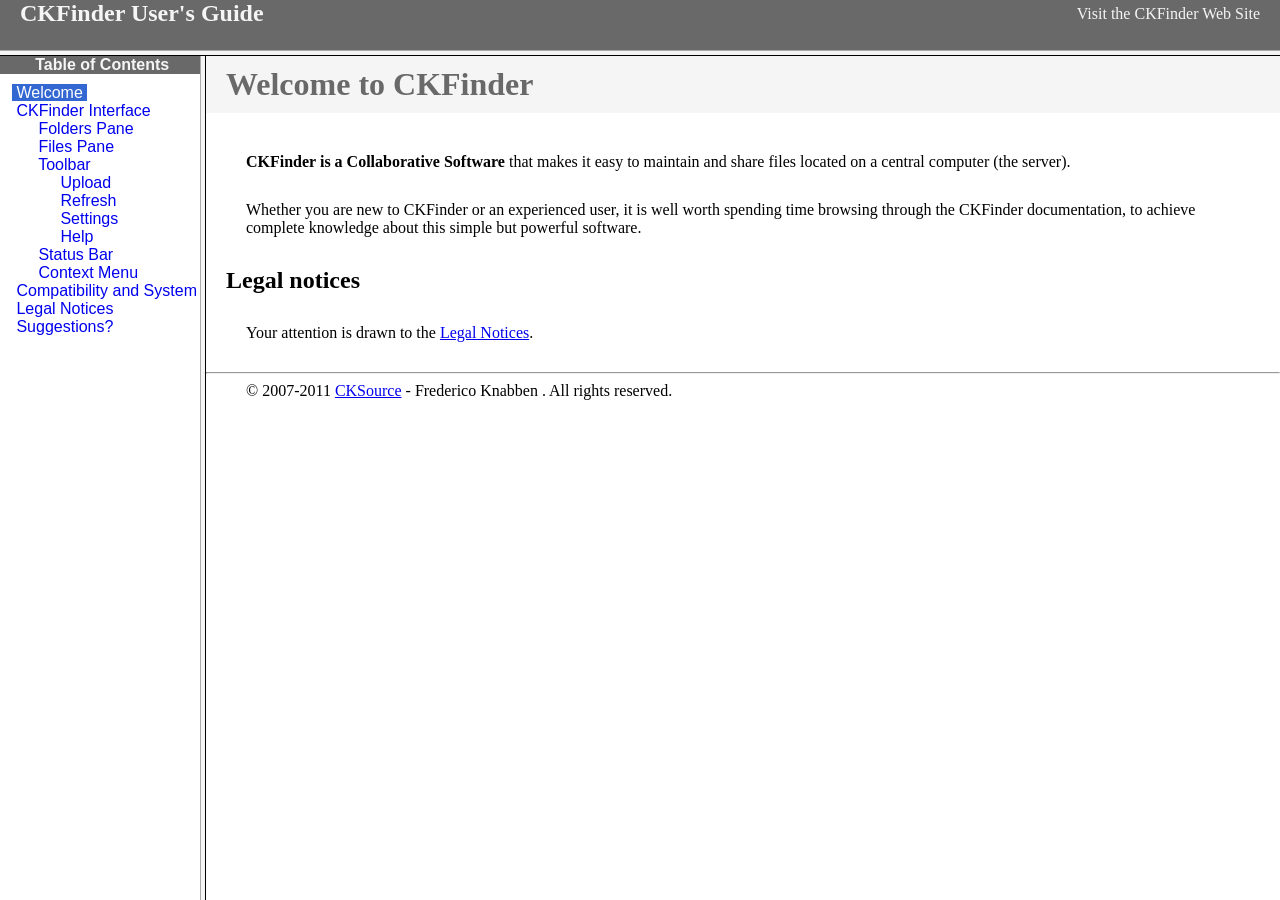
<file: admblog/ckeditor/ckfinder/help/en/index.html>
<!DOCTYPE HTML PUBLIC "-//W3C//DTD HTML	4.0	Transitional//EN">
<html xmlns="http://www.w3.org/1999/xhtml">
<head>
	<title>CKFinder User's Guide</title>
</head>
<frameset rows="50,*"  bordercolor="#f5f5f5">
	<frame src="files/header.html" noresize="1" frameborder="0" bordercolor="#f5f5f5"></frame>
	<frameset cols="200,*">
			<frame src="files/toc.html" bordercolor="#f5f5f5"></frame>
			<frame src="files/001.html" name="CKDocsMain" bordercolor="#f5f5f5"></frame>
	</frameset>
</frameset>
</html>
</file>
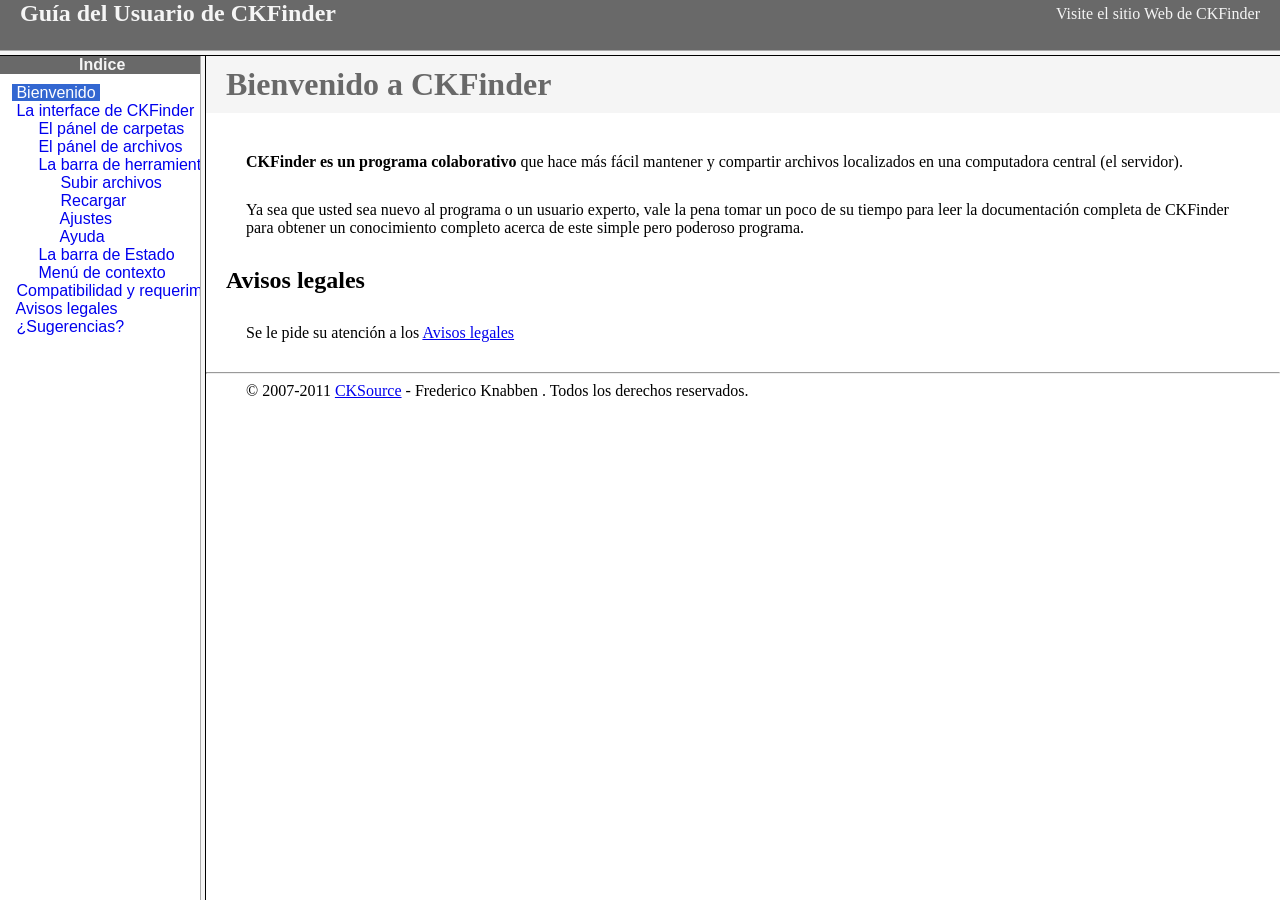
<file: admblog/ckeditor/ckfinder/help/es-mx/index.html>
<!DOCTYPE HTML PUBLIC "-//W3C//DTD HTML	4.0	Transitional//EN">
<html xmlns="http://www.w3.org/1999/xhtml">
<head>
	<title>Gu&iacute;a para el usuario de CKFinder</title>
	<meta http-equiv="Content-Type" content="text/html; charset=utf-8" />
</head>
<frameset rows="50,*"  bordercolor="#f5f5f5">
	<frame src="files/header.html" noresize="1" frameborder="0" bordercolor="#f5f5f5"></frame>
	<frameset cols="200,*">
			<frame src="files/toc.html" bordercolor="#f5f5f5"></frame>
			<frame src="files/001.html" name="CKDocsMain" bordercolor="#f5f5f5"></frame>
	</frameset>
</frameset><noframes></noframes>
</html>
</file>
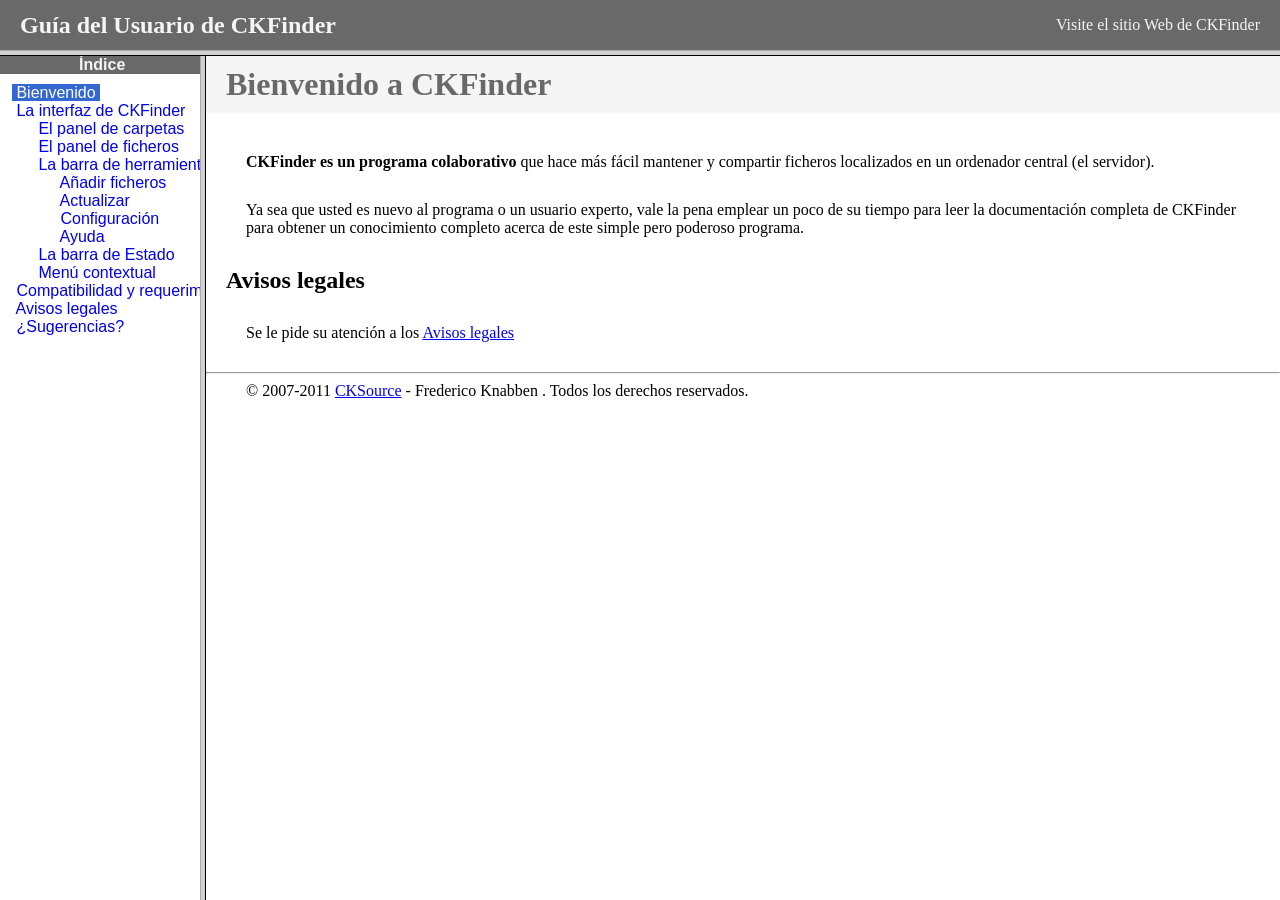
<file: admblog/ckeditor/ckfinder/help/es/index.html>
<!DOCTYPE HTML PUBLIC "-//W3C//DTD HTML 4.01 Frameset//EN"
   "http://www.w3.org/TR/html4/frameset.dtd">
<html lang="es">
<head>
	<title>Gu&iacute;a para el usuario de CKFinder</title>
	<meta http-equiv="Content-Type" content="text/html; charset=utf-8" />
	<style type="text/css">
		frame {border-color:#f5f5f5}
	</style>
</head>
<frameset rows="50,*">
	<frame src="files/header.html" noresize frameborder="0">
	<frameset cols="200,*">
			<frame src="files/toc.html">
			<frame src="files/001.html" name="CKDocsMain">
	</frameset>
</frameset>
</html>
</file>
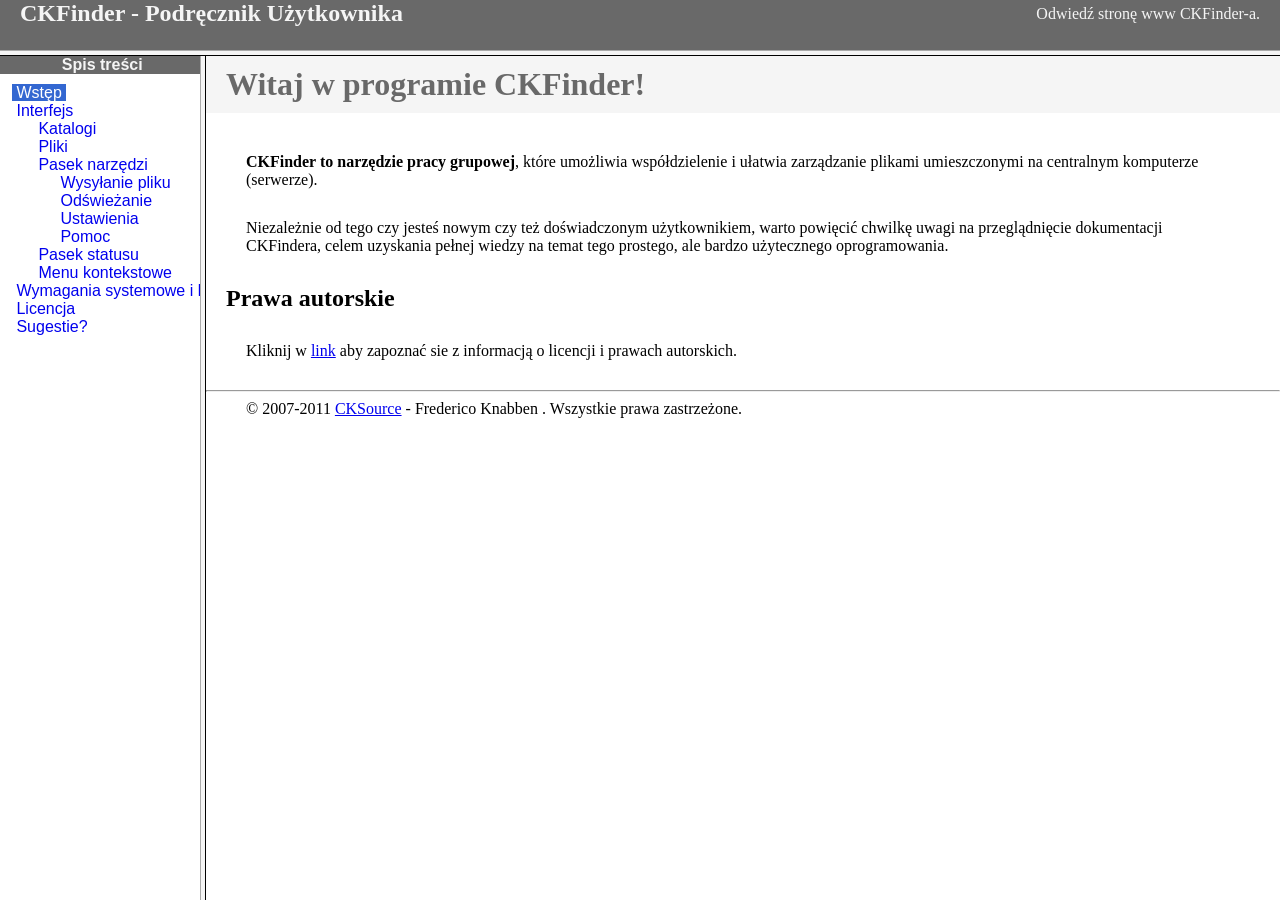
<file: admblog/ckeditor/ckfinder/help/pl/index.html>
<!DOCTYPE HTML PUBLIC "-//W3C//DTD HTML	4.0	Transitional//EN">
<html xmlns="http://www.w3.org/1999/xhtml">
<head>
	<title>CKFinder - Podręcznik Użytkownika</title>
	<meta http-equiv="Content-Type" content="text/html; charset=utf-8" />
</head>
<frameset rows="50,*"  bordercolor="#f5f5f5">
	<frame src="files/header.html" noresize="1" frameborder="0" bordercolor="#f5f5f5"></frame>
	<frameset cols="200,*">
			<frame src="files/toc.html" bordercolor="#f5f5f5"></frame>
			<frame src="files/001.html" name="CKDocsMain" bordercolor="#f5f5f5"></frame>
	</frameset>
</frameset>
</html>
</file>
<file: admblog/ckeditor/ckfinder/_samples/sample.css>
/*
 * CKFinder
 * ========
 * http://ckfinder.com
 * Copyright (C) 2007-2011, CKSource - Frederico Knabben. All rights reserved.
 *
 * The software, this file and its contents are subject to the CKFinder
 * License. Please read the license.txt file before using, installing, copying,
 * modifying or distribute this file or part of its contents. The contents of
 * this file is part of the Source Code of CKFinder.
 *
 * Styles used in the samples pages.
 */

body, td, th, input, select, textarea
{
	font-size: 12px;
	font-family: Arial, Verdana, Sans-Serif;
}

h1
{
	font-weight: bold;
	font-size: 180%;
	margin-bottom: 10px;
}

form
{
	margin: 0;
	padding: 0;
}

#outputSample
{
	table-layout: fixed;
	width: 100%;
}

pre
{
	margin: 0;
	padding: 0;

	white-space: pre; /* CSS2 */
	white-space: -moz-pre-wrap; /* Mozilla*/
	white-space: -o-pre-wrap; /* Opera 7 */
	white-space: pre-wrap; /* CSS 2.1 */
	white-space: pre-line; /* CSS 3 (and 2.1 as well, actually) */
	word-wrap: break-word; /* IE */
}

#outputSample thead th
{
	color: #dddddd;
	background-color: #999999;
	padding: 4px;
	white-space: nowrap;
}

#outputSample tbody th
{
	vertical-align: top;
	text-align: left;
}

.error {
	color: #ff0000;
}
</file>
<file: admblog/ckeditor/samples/old/sample.css>
/*
Copyright (c) 2003-2017, CKSource - Frederico Knabben. All rights reserved.
For licensing, see LICENSE.md or https://ckeditor.com/legal/ckeditor-oss-license
*/

html, body, h1, h2, h3, h4, h5, h6, div, span, blockquote, p, address, form, fieldset, img, ul, ol, dl, dt, dd, li, hr, table, td, th, strong, em, sup, sub, dfn, ins, del, q, cite, var, samp, code, kbd, tt, pre
{
	line-height: 1.5;
}

body
{
	padding: 10px 30px;
}

input, textarea, select, option, optgroup, button, td, th
{
	font-size: 100%;
}

pre
{
	-moz-tab-size: 4;
	tab-size: 4;
}

pre, code, kbd, samp, tt
{
	font-family: monospace,monospace;
	font-size: 1em;
}

body {
	width: 960px;
	margin: 0 auto;
}

code
{
	background: #f3f3f3;
	border: 1px solid #ddd;
	padding: 1px 4px;
	border-radius: 3px;
}

abbr
{
	border-bottom: 1px dotted #555;
	cursor: pointer;
}

.new, .beta
{
	text-transform: uppercase;
	font-size: 10px;
	font-weight: bold;
	padding: 1px 4px;
	margin: 0 0 0 5px;
	color: #fff;
	float: right;
	border-radius: 3px;
}

.new
{
	background: #FF7E00;
	border: 1px solid #DA8028;
	text-shadow: 0 1px 0 #C97626;

	box-shadow: 0 2px 3px 0 #FFA54E inset;
}

.beta
{
	background: #18C0DF;
	border: 1px solid #19AAD8;
	text-shadow: 0 1px 0 #048CAD;
	font-style: italic;

	box-shadow: 0 2px 3px 0 #50D4FD inset;
}

h1.samples
{
	color: #0782C1;
	font-size: 200%;
	font-weight: normal;
	margin: 0;
	padding: 0;
}

h1.samples a
{
	color: #0782C1;
	text-decoration: none;
	border-bottom: 1px dotted #0782C1;
}

.samples a:hover
{
	border-bottom: 1px dotted #0782C1;
}

h2.samples
{
	color: #000000;
	font-size: 130%;
	margin: 15px 0 0 0;
	padding: 0;
}

p, blockquote, address, form, pre, dl, h1.samples, h2.samples
{
	margin-bottom: 15px;
}

ul.samples
{
	margin-bottom: 15px;
}

.clear
{
	clear: both;
}

fieldset
{
	margin: 0;
	padding: 10px;
}

body, input, textarea
{
	color: #333333;
	font-family: Arial, Helvetica, sans-serif;
}

body
{
	font-size: 75%;
}

a.samples
{
	color: #189DE1;
	text-decoration: none;
}

form
{
	margin: 0;
	padding: 0;
}

pre.samples
{
	background-color: #F7F7F7;
	border: 1px solid #D7D7D7;
	overflow: auto;
	padding: 0.25em;
	white-space: pre-wrap; /* CSS 2.1 */
	word-wrap: break-word; /* IE7 */
}

#footer
{
	clear: both;
	padding-top: 10px;
}

#footer hr
{
	margin: 10px 0 15px 0;
	height: 1px;
	border: solid 1px gray;
	border-bottom: none;
}

#footer p
{
	margin: 0 10px 10px 10px;
	float: left;
}

#footer #copy
{
	float: right;
}

#outputSample
{
	width: 100%;
	table-layout: fixed;
}

#outputSample thead th
{
	color: #dddddd;
	background-color: #999999;
	padding: 4px;
	white-space: nowrap;
}

#outputSample tbody th
{
	vertical-align: top;
	text-align: left;
}

#outputSample pre
{
	margin: 0;
	padding: 0;
}

.description
{
	border: 1px dotted #B7B7B7;
	margin-bottom: 10px;
	padding: 10px 10px 0;
	overflow: hidden;
}

label
{
	display: block;
	margin-bottom: 6px;
}

/**
 *	CKEditor editables are automatically set with the "cke_editable" class
 *	plus cke_editable_(inline|themed) depending on the editor type.
 */

/* Style a bit the inline editables. */
.cke_editable.cke_editable_inline
{
	cursor: pointer;
}

/* Once an editable element gets focused, the "cke_focus" class is
   added to it, so we can style it differently. */
.cke_editable.cke_editable_inline.cke_focus
{
	box-shadow: inset 0px 0px 20px 3px #ddd, inset 0 0 1px #000;
	outline: none;
	background: #eee;
	cursor: text;
}

/* Avoid pre-formatted overflows inline editable. */
.cke_editable_inline pre
{
	white-space: pre-wrap;
	word-wrap: break-word;
}

/**
 *	Samples index styles.
 */

.twoColumns,
.twoColumnsLeft,
.twoColumnsRight
{
	overflow: hidden;
}

.twoColumnsLeft,
.twoColumnsRight
{
	width: 45%;
}

.twoColumnsLeft
{
	float: left;
}

.twoColumnsRight
{
	float: right;
}

dl.samples
{
	padding: 0 0 0 40px;
}
dl.samples > dt
{
	display: list-item;
	list-style-type: disc;
	list-style-position: outside;
	margin: 0 0 3px;
}
dl.samples > dd
{
	margin: 0 0 3px;
}
.warning
{
	color: #ff0000;
	background-color: #FFCCBA;
	border: 2px dotted #ff0000;
	padding: 15px 10px;
	margin: 10px 0;
}

.warning.deprecated {
	font-size: 1.3em;
}

/* Used on inline samples */

blockquote
{
	font-style: italic;
	font-family: Georgia, Times, "Times New Roman", serif;
	padding: 2px 0;
	border-style: solid;
	border-color: #ccc;
	border-width: 0;
}

.cke_contents_ltr blockquote
{
	padding-left: 20px;
	padding-right: 8px;
	border-left-width: 5px;
}

.cke_contents_rtl blockquote
{
	padding-left: 8px;
	padding-right: 20px;
	border-right-width: 5px;
}

img.right {
	border: 1px solid #ccc;
	float: right;
	margin-left: 15px;
	padding: 5px;
}

img.left {
	border: 1px solid #ccc;
	float: left;
	margin-right: 15px;
	padding: 5px;
}

.marker
{
	background-color: Yellow;
}
</file>
<file: admblog/ckeditor/samples/toolbarconfigurator/lib/codemirror/codemirror.css>
/* BASICS */

.CodeMirror {
  /* Set height, width, borders, and global font properties here */
  font-family: monospace;
  height: 300px;
  color: black;
}

/* PADDING */

.CodeMirror-lines {
  padding: 4px 0; /* Vertical padding around content */
}
.CodeMirror pre {
  padding: 0 4px; /* Horizontal padding of content */
}

.CodeMirror-scrollbar-filler, .CodeMirror-gutter-filler {
  background-color: white; /* The little square between H and V scrollbars */
}

/* GUTTER */

.CodeMirror-gutters {
  border-right: 1px solid #ddd;
  background-color: #f7f7f7;
  white-space: nowrap;
}
.CodeMirror-linenumbers {}
.CodeMirror-linenumber {
  padding: 0 3px 0 5px;
  min-width: 20px;
  text-align: right;
  color: #999;
  white-space: nowrap;
}

.CodeMirror-guttermarker { color: black; }
.CodeMirror-guttermarker-subtle { color: #999; }

/* CURSOR */

.CodeMirror div.CodeMirror-cursor {
  border-left: 1px solid black;
}
/* Shown when moving in bi-directional text */
.CodeMirror div.CodeMirror-secondarycursor {
  border-left: 1px solid silver;
}
.CodeMirror.cm-fat-cursor div.CodeMirror-cursor {
  width: auto;
  border: 0;
  background: #7e7;
}
.CodeMirror.cm-fat-cursor div.CodeMirror-cursors {
  z-index: 1;
}

.cm-animate-fat-cursor {
  width: auto;
  border: 0;
  -webkit-animation: blink 1.06s steps(1) infinite;
  -moz-animation: blink 1.06s steps(1) infinite;
  animation: blink 1.06s steps(1) infinite;
}
@-moz-keyframes blink {
  0% { background: #7e7; }
  50% { background: none; }
  100% { background: #7e7; }
}
@-webkit-keyframes blink {
  0% { background: #7e7; }
  50% { background: none; }
  100% { background: #7e7; }
}
@keyframes blink {
  0% { background: #7e7; }
  50% { background: none; }
  100% { background: #7e7; }
}

/* Can style cursor different in overwrite (non-insert) mode */
div.CodeMirror-overwrite div.CodeMirror-cursor {}

.cm-tab { display: inline-block; text-decoration: inherit; }

.CodeMirror-ruler {
  border-left: 1px solid #ccc;
  position: absolute;
}

/* DEFAULT THEME */

.cm-s-default .cm-keyword {color: #708;}
.cm-s-default .cm-atom {color: #219;}
.cm-s-default .cm-number {color: #164;}
.cm-s-default .cm-def {color: #00f;}
.cm-s-default .cm-variable,
.cm-s-default .cm-punctuation,
.cm-s-default .cm-property,
.cm-s-default .cm-operator {}
.cm-s-default .cm-variable-2 {color: #05a;}
.cm-s-default .cm-variable-3 {color: #085;}
.cm-s-default .cm-comment {color: #a50;}
.cm-s-default .cm-string {color: #a11;}
.cm-s-default .cm-string-2 {color: #f50;}
.cm-s-default .cm-meta {color: #555;}
.cm-s-default .cm-qualifier {color: #555;}
.cm-s-default .cm-builtin {color: #30a;}
.cm-s-default .cm-bracket {color: #997;}
.cm-s-default .cm-tag {color: #170;}
.cm-s-default .cm-attribute {color: #00c;}
.cm-s-default .cm-header {color: blue;}
.cm-s-default .cm-quote {color: #090;}
.cm-s-default .cm-hr {color: #999;}
.cm-s-default .cm-link {color: #00c;}

.cm-negative {color: #d44;}
.cm-positive {color: #292;}
.cm-header, .cm-strong {font-weight: bold;}
.cm-em {font-style: italic;}
.cm-link {text-decoration: underline;}
.cm-strikethrough {text-decoration: line-through;}

.cm-s-default .cm-error {color: #f00;}
.cm-invalidchar {color: #f00;}

.CodeMirror-composing { border-bottom: 2px solid; }

/* Default styles for common addons */

div.CodeMirror span.CodeMirror-matchingbracket {color: #0f0;}
div.CodeMirror span.CodeMirror-nonmatchingbracket {color: #f22;}
.CodeMirror-matchingtag { background: rgba(255, 150, 0, .3); }
.CodeMirror-activeline-background {background: #e8f2ff;}

/* STOP */

/* The rest of this file contains styles related to the mechanics of
   the editor. You probably shouldn't touch them. */

.CodeMirror {
  position: relative;
  overflow: hidden;
  background: white;
}

.CodeMirror-scroll {
  overflow: scroll !important; /* Things will break if this is overridden */
  /* 30px is the magic margin used to hide the element's real scrollbars */
  /* See overflow: hidden in .CodeMirror */
  margin-bottom: -30px; margin-right: -30px;
  padding-bottom: 30px;
  height: 100%;
  outline: none; /* Prevent dragging from highlighting the element */
  position: relative;
}
.CodeMirror-sizer {
  position: relative;
  border-right: 30px solid transparent;
}

/* The fake, visible scrollbars. Used to force redraw during scrolling
   before actuall scrolling happens, thus preventing shaking and
   flickering artifacts. */
.CodeMirror-vscrollbar, .CodeMirror-hscrollbar, .CodeMirror-scrollbar-filler, .CodeMirror-gutter-filler {
  position: absolute;
  z-index: 6;
  display: none;
}
.CodeMirror-vscrollbar {
  right: 0; top: 0;
  overflow-x: hidden;
  overflow-y: scroll;
}
.CodeMirror-hscrollbar {
  bottom: 0; left: 0;
  overflow-y: hidden;
  overflow-x: scroll;
}
.CodeMirror-scrollbar-filler {
  right: 0; bottom: 0;
}
.CodeMirror-gutter-filler {
  left: 0; bottom: 0;
}

.CodeMirror-gutters {
  position: absolute; left: 0; top: 0;
  z-index: 3;
}
.CodeMirror-gutter {
  white-space: normal;
  height: 100%;
  display: inline-block;
  margin-bottom: -30px;
  /* Hack to make IE7 behave */
  *zoom:1;
  *display:inline;
}
.CodeMirror-gutter-wrapper {
  position: absolute;
  z-index: 4;
  height: 100%;
}
.CodeMirror-gutter-elt {
  position: absolute;
  cursor: default;
  z-index: 4;
}
.CodeMirror-gutter-wrapper {
  -webkit-user-select: none;
  -moz-user-select: none;
  user-select: none;
}

.CodeMirror-lines {
  cursor: text;
  min-height: 1px; /* prevents collapsing before first draw */
}
.CodeMirror pre {
  /* Reset some styles that the rest of the page might have set */
  -moz-border-radius: 0; -webkit-border-radius: 0; border-radius: 0;
  border-width: 0;
  background: transparent;
  font-family: inherit;
  font-size: inherit;
  margin: 0;
  white-space: pre;
  word-wrap: normal;
  line-height: inherit;
  color: inherit;
  z-index: 2;
  position: relative;
  overflow: visible;
  -webkit-tap-highlight-color: transparent;
}
.CodeMirror-wrap pre {
  word-wrap: break-word;
  white-space: pre-wrap;
  word-break: normal;
}

.CodeMirror-linebackground {
  position: absolute;
  left: 0; right: 0; top: 0; bottom: 0;
  z-index: 0;
}

.CodeMirror-linewidget {
  position: relative;
  z-index: 2;
  overflow: auto;
}

.CodeMirror-widget {}

.CodeMirror-code {
  outline: none;
}

/* Force content-box sizing for the elements where we expect it */
.CodeMirror-scroll,
.CodeMirror-sizer,
.CodeMirror-gutter,
.CodeMirror-gutters,
.CodeMirror-linenumber {
  -moz-box-sizing: content-box;
  box-sizing: content-box;
}

.CodeMirror-measure {
  position: absolute;
  width: 100%;
  height: 0;
  overflow: hidden;
  visibility: hidden;
}
.CodeMirror-measure pre { position: static; }

.CodeMirror div.CodeMirror-cursor {
  position: absolute;
  border-right: none;
  width: 0;
}

div.CodeMirror-cursors {
  visibility: hidden;
  position: relative;
  z-index: 3;
}
.CodeMirror-focused div.CodeMirror-cursors {
  visibility: visible;
}

.CodeMirror-selected { background: #d9d9d9; }
.CodeMirror-focused .CodeMirror-selected { background: #d7d4f0; }
.CodeMirror-crosshair { cursor: crosshair; }
.CodeMirror ::selection { background: #d7d4f0; }
.CodeMirror ::-moz-selection { background: #d7d4f0; }

.cm-searching {
  background: #ffa;
  background: rgba(255, 255, 0, .4);
}

/* IE7 hack to prevent it from returning funny offsetTops on the spans */
.CodeMirror span { *vertical-align: text-bottom; }

/* Used to force a border model for a node */
.cm-force-border { padding-right: .1px; }

@media print {
  /* Hide the cursor when printing */
  .CodeMirror div.CodeMirror-cursors {
    visibility: hidden;
  }
}

/* See issue #2901 */
.cm-tab-wrap-hack:after { content: ''; }

/* Help users use markselection to safely style text background */
span.CodeMirror-selectedtext { background: none; }
</file>
<file: admblog/ckeditor/samples/toolbarconfigurator/lib/codemirror/show-hint.css>
.CodeMirror-hints {
  position: absolute;
  z-index: 10;
  overflow: hidden;
  list-style: none;

  margin: 0;
  padding: 2px;

  -webkit-box-shadow: 2px 3px 5px rgba(0,0,0,.2);
  -moz-box-shadow: 2px 3px 5px rgba(0,0,0,.2);
  box-shadow: 2px 3px 5px rgba(0,0,0,.2);
  border-radius: 3px;
  border: 1px solid silver;

  background: white;
  font-size: 90%;
  font-family: monospace;

  max-height: 20em;
  overflow-y: auto;
}

.CodeMirror-hint {
  margin: 0;
  padding: 0 4px;
  border-radius: 2px;
  max-width: 19em;
  overflow: hidden;
  white-space: pre;
  color: black;
  cursor: pointer;
}

li.CodeMirror-hint-active {
  background: #08f;
  color: white;
}
</file>
<file: admblog/ckeditor/samples/toolbarconfigurator/lib/codemirror/neo.css>
/* neo theme for codemirror */

/* Color scheme */

.cm-s-neo.CodeMirror {
  background-color:#ffffff;
  color:#2e383c;
  line-height:1.4375;
}
.cm-s-neo .cm-comment {color:#75787b}
.cm-s-neo .cm-keyword, .cm-s-neo .cm-property {color:#1d75b3}
.cm-s-neo .cm-atom,.cm-s-neo .cm-number {color:#75438a}
.cm-s-neo .cm-node,.cm-s-neo .cm-tag {color:#9c3328}
.cm-s-neo .cm-string {color:#b35e14}
.cm-s-neo .cm-variable,.cm-s-neo .cm-qualifier {color:#047d65}


/* Editor styling */

.cm-s-neo pre {
  padding:0;
}

.cm-s-neo .CodeMirror-gutters {
  border:none;
  border-right:10px solid transparent;
  background-color:transparent;
}

.cm-s-neo .CodeMirror-linenumber {
  padding:0;
  color:#e0e2e5;
}

.cm-s-neo .CodeMirror-guttermarker { color: #1d75b3; }
.cm-s-neo .CodeMirror-guttermarker-subtle { color: #e0e2e5; }
</file>
<file: admblog/ckeditor/samples/toolbarconfigurator/css/fontello.css>
@font-face {
  font-family: 'fontello';
  src: url('../font/fontello.eot?89024372');
  src: url('../font/fontello.eot?89024372#iefix') format('embedded-opentype'),
       url('../font/fontello.woff?89024372') format('woff'),
       url('../font/fontello.ttf?89024372') format('truetype'),
       url('../font/fontello.svg?89024372#fontello') format('svg');
  font-weight: normal;
  font-style: normal;
}
/* Chrome hack: SVG is rendered more smooth in Windozze. 100% magic, uncomment if you need it. */
/* Note, that will break hinting! In other OS-es font will be not as sharp as it could be */
/*
@media screen and (-webkit-min-device-pixel-ratio:0) {
  @font-face {
    font-family: 'fontello';
    src: url('../font/fontello.svg?89024372#fontello') format('svg');
  }
}
*/

 [class^="icon-"]:before, [class*=" icon-"]:before {
  font-family: "fontello";
  font-style: normal;
  font-weight: normal;
  speak: none;

  display: inline-block;
  text-decoration: inherit;
  width: 1em;
  margin-right: .2em;
  text-align: center;
  /* opacity: .8; */

  /* For safety - reset parent styles, that can break glyph codes*/
  font-variant: normal;
  text-transform: none;

  /* fix buttons height, for twitter bootstrap */
  line-height: 1em;

  /* Animation center compensation - margins should be symmetric */
  /* remove if not needed */
  margin-left: .2em;

  /* you can be more comfortable with increased icons size */
  /* font-size: 120%; */

  /* Uncomment for 3D effect */
  /* text-shadow: 1px 1px 1px rgba(127, 127, 127, 0.3); */
}

.icon-trash:before { content: '\e802'; } /* '' */
.icon-down-big:before { content: '\e800'; } /* '' */
.icon-up-big:before { content: '\e801'; } /* '' */
</file>
<file: admblog/ckeditor/samples/css/samples.css>
/**
 * @license Copyright (c) 2003-2017, CKSource - Frederico Knabben. All rights reserved.
 * For licensing, see LICENSE.md or https://ckeditor.com/legal/ckeditor-oss-license
 */
@media (max-width: 900px) {
  .global-is-mobile-hidden {
    display: none !important;
  }
}
article,
aside,
details,
figcaption,
figure,
footer,
header,
hgroup,
main,
menu,
nav,
section {
  display: block;
}
body,
html {
  margin: 0;
  padding: 0;
  font: 16px / 1.8 Arial, 'Helvetica Neue', Helvetica, sans-serif;
  font-weight: 300;
  color: #575757;
}
.grid-width-10 {
  width: 10%;
}
.grid-width-20 {
  width: 20%;
}
.grid-width-30 {
  width: 30%;
}
.grid-width-40 {
  width: 40%;
}
.grid-width-50 {
  width: 50%;
}
.grid-width-60 {
  width: 60%;
}
.grid-width-70 {
  width: 70%;
}
.grid-width-80 {
  width: 80%;
}
.grid-width-90 {
  width: 90%;
}
.grid-width-100 {
  width: 100%;
}
@media (max-width: 900px) {
  .grid-width-10,
  .grid-width-20,
  .grid-width-30,
  .grid-width-40,
  .grid-width-50,
  .grid-width-60,
  .grid-width-70,
  .grid-width-80,
  .grid-width-90,
  .grid-width-100 {
    width: 100%;
  }
}
*[class*="grid-width"] {
  -webkit-box-sizing: border-box;
  -moz-box-sizing: border-box;
  box-sizing: border-box;
  padding-left: 4%;
  padding-right: 4%;
  float: left;
}
*[class*="grid-width"]:after,
.grid-container:after,
*[class*="grid-width"]:before,
.grid-container:before {
  content: '';
  display: block;
  overflow: hidden;
  visibility: hidden;
  font-size: 0;
  line-height: 0;
  width: 0;
  height: 0;
}
*[class*="grid-width"]:after,
.grid-container:after {
  clear: both;
}
.grid-container {
  -webkit-box-sizing: border-box;
  -moz-box-sizing: border-box;
  box-sizing: border-box;
  margin-left: auto;
  margin-right: auto;
}
.grid-container-nested *[class*="grid-width"]:first-child {
  padding-left: 0;
}
.grid-container-nested *[class*="grid-width"]:last-child {
  padding-right: 0;
}
@media (max-width: 900px) {
  .grid-container-nested *[class*="grid-width"]:first-child {
    padding-left: 4%;
  }
  .grid-container-nested *[class*="grid-width"]:last-child {
    padding-right: 4%;
  }
}
.header-a {
  min-height: 140px;
  overflow: hidden;
}
.header-a .header-a-logo {
  margin: 40px 0 0;
}
@media (max-width: 900px) {
  .header-a .header-a-logo {
    text-align: center;
  }
}
.header-a .header-a-logo img {
  border: transparent;
}
.navigation-a {
  height: 30px;
  background: #3D3D3D;
  position: absolute;
  left: 0;
  right: 0;
  top: 0;
  padding: 0;
  overflow: hidden;
}
@media (max-width: 900px) {
  .navigation-a {
    text-align: center;
  }
}
.navigation-a ul {
  list-style: none;
  margin: 0;
  overflow: hidden;
}
.navigation-a ul li,
.navigation-a ul li a {
  display: inline-block;
}
@media (max-width: 900px) {
  .navigation-a ul {
    width: auto;
    text-overflow: ellipsis;
    white-space: nowrap;
    display: inline-block;
    float: none;
  }
  .navigation-a ul:before,
  .navigation-a ul:after {
    display: none;
  }
}
.navigation-a ul.navigation-a-left {
  text-align: left;
}
@media (max-width: 900px) {
  .navigation-a ul.navigation-a-left {
    padding-right: 0;
  }
}
.navigation-a ul.navigation-a-right {
  text-align: right;
}
@media (max-width: 900px) {
  .navigation-a ul.navigation-a-right {
    padding-left: 23px;
  }
}
.navigation-a ul li + li {
  margin-left: 23px;
}
.navigation-a ul li a {
  font-size: 10px;
  font-size: 0.625rem;
  line-height: 18px;
  line-height: 1.13rem;
  line-height: 30px;
  float: left;
  color: #ddd;
  font-weight: bold;
  text-decoration: none;
  text-transform: uppercase;
}
.navigation-a ul li a:hover {
  cursor: pointer;
  color: #fff;
}
.icon-navigation-a-github:before,
.icon-navigation-a-github:after {
  background-image: url("[data-uri]");
}
.navigation-b {
  text-align: right;
  margin: 52px 0 0;
  overflow: visible;
}
@media (max-width: 900px) {
  .navigation-b {
    text-align: center;
    margin-top: 20px;
    padding: 0;
  }
}
.navigation-b ul {
  padding: 0;
  list-style: none;
  margin: 0;
  overflow: visible;
}
.navigation-b ul li,
.navigation-b ul li a {
  display: inline-block;
}
@media (max-width: 900px) {
  .navigation-b ul {
    display: table;
    width: 100%;
    padding-bottom: 1.5em;
  }
}
@media (max-width: 900px) {
  .navigation-b ul li {
    display: table-row;
  }
}
.navigation-b ul li + li {
  margin-left: 20px;
}
@media (max-width: 900px) {
  .navigation-b ul li + li {
    margin-left: 0;
  }
}
.navigation-b ul li a {
  -webkit-box-sizing: border-box;
  -moz-box-sizing: border-box;
  box-sizing: border-box;
  text-transform: uppercase;
  text-decoration: none;
  outline: none;
}
@media (max-width: 900px) {
  .navigation-b ul li a {
    width: 100%;
    -webkit-border-radius: 0;
    -webkit-background-clip: padding-box;
    -moz-border-radius: 0;
    -moz-background-clip: padding;
    border-radius: 0;
    background-clip: padding-box;
  }
}
.footer-a {
  font-size: 13px;
  font-size: 0.8125rem;
  line-height: 23.4px;
  line-height: 1.46rem;
  padding-top: 2.25em;
  padding-bottom: 2.25em;
  overflow: hidden;
  color: #8a8a8a;
}
.footer-a a {
  color: #27C0D8;
  text-decoration: none;
  border-bottom: 1px dotted #27C0D8;
}
.footer-a a:hover {
  color: #23adc2;
}
.footer-a p {
  margin: 0;
  display: inline-block;
  text-align: center;
}
.content {
  font-size: 14px;
  font-size: 0.875rem;
  line-height: 25.2px;
  line-height: 1.57rem;
  overflow: hidden;
  padding-top: 1.5em;
  padding-bottom: 1.5em;
}
.content p {
  margin: 0.75em 0;
}
.content ul,
.content ol,
.content pre,
.content blockquote,
.content textarea:not([class^="cke"]),
.content .cke {
  margin: 1.875em 0;
}
.content code,
.content kbd {
  -webkit-border-radius: 3px;
  -webkit-background-clip: padding-box;
  -moz-border-radius: 3px;
  -moz-background-clip: padding;
  border-radius: 3px;
  background-clip: padding-box;
  padding: 3px 4px;
}
.content pre,
.content code,
.content kbd,
.content blockquote {
  background: #f5f5f5;
}
.content blockquote,
.content pre {
  background: none;
  border-left: 4px solid #27C0D8;
  padding: 1.5em 2.25em;
}
.content p a,
.content ul a,
.content ol a,
.content blockquote a,
.content h1 a,
.content h2 a,
.content h3 a,
.content h4 a,
.content h5 a {
  color: #27C0D8;
  text-decoration: none;
  border-bottom: 1px dotted #27C0D8;
}
.content p a:hover,
.content ul a:hover,
.content ol a:hover,
.content blockquote a:hover,
.content h1 a:hover,
.content h2 a:hover,
.content h3 a:hover,
.content h4 a:hover,
.content h5 a:hover {
  color: #23adc2;
}
.content h1,
.content h2,
.content h3,
.content h4,
.content h5 {
  color: #000;
  font-weight: 100;
}
.content h1 code,
.content h2 code,
.content h3 code,
.content h4 code,
.content h5 code,
.content h1 kbd,
.content h2 kbd,
.content h3 kbd,
.content h4 kbd,
.content h5 kbd {
  font-size: inherit;
}
.content h1 a.content-heading-anchor,
.content h2 a.content-heading-anchor,
.content h3 a.content-heading-anchor,
.content h4 a.content-heading-anchor,
.content h5 a.content-heading-anchor {
  font-weight: 100;
  vertical-align: middle;
  opacity: 0;
  border: 0;
}
.content h1:hover a.content-heading-anchor,
.content h2:hover a.content-heading-anchor,
.content h3:hover a.content-heading-anchor,
.content h4:hover a.content-heading-anchor,
.content h5:hover a.content-heading-anchor {
  opacity: 1;
}
.content h1:target a,
.content h2:target a,
.content h3:target a,
.content h4:target a,
.content h5:target a {
  -webkit-animation: targetLinkOpacity 0.5s linear alternate;
  -moz-animation: targetLinkOpacity 0.5s linear alternate;
  -o-animation: targetLinkOpacity 0.5s linear alternate;
  animation: targetLinkOpacity 0.5s linear alternate;
  opacity: 1;
}
.content input,
.content select,
.content textarea:not([class^="cke"]) {
  -webkit-border-radius: 3px;
  -webkit-background-clip: padding-box;
  -moz-border-radius: 3px;
  -moz-background-clip: padding;
  border-radius: 3px;
  background-clip: padding-box;
  -webkit-box-shadow: inset 0 1px 1px rgba(0, 0, 0, 0.08);
  -moz-box-shadow: inset 0 1px 1px rgba(0, 0, 0, 0.08);
  box-shadow: inset 0 1px 1px rgba(0, 0, 0, 0.08);
  font: inherit;
  color: inherit;
  border: 1px solid #D9D9D9;
  padding: .2em .5em;
}
.content input:focus,
.content select:focus,
.content textarea:not([class^="cke"]):focus {
  border-color: #66afe9;
  outline: 0;
  -webkit-box-shadow: inset 0 1px 1px rgba(0, 0, 0, 0.08), 0 0 8px #93c6ef;
  -moz-box-shadow: inset 0 1px 1px rgba(0, 0, 0, 0.08), 0 0 8px #93c6ef;
  box-shadow: inset 0 1px 1px rgba(0, 0, 0, 0.08), 0 0 8px #93c6ef;
}
.content abbr {
  border-bottom: 1px dotted #666;
  cursor: pointer;
}
.content blockquote {
  font-style: italic;
  font-family: Georgia, Times, "Times New Roman", serif;
  font-size: 16px;
  font-size: 1rem;
  line-height: 28.8px;
  line-height: 1.8rem;
}
.content em {
  font-style: italic;
}
.content h1 {
  font-size: 36px;
  font-size: 2.25rem;
  line-height: 64.8px;
  line-height: 4.05rem;
  margin: 1.125em 0 0;
}
.content h2 {
  font-size: 27.2px;
  font-size: 1.7rem;
  line-height: 48.96px;
  line-height: 3.06rem;
  margin: 0.9em 0 0;
}
.content h3 {
  font-size: 24px;
  font-size: 1.5rem;
  line-height: 43.2px;
  line-height: 2.7rem;
  font-weight: 500;
  margin: 0.75em 0 0;
}
.content h4 {
  font-size: 19.2px;
  font-size: 1.2rem;
  line-height: 34.56px;
  line-height: 2.16rem;
  font-weight: 500;
  margin: 0.75em 0 0;
}
.content h5 {
  font-size: 17.6px;
  font-size: 1.1rem;
  line-height: 31.68px;
  line-height: 1.98rem;
  font-weight: 500;
  margin: 0.75em 0 0;
}
.content hr {
  border: 0;
  border-top: 4px solid #D9D9D9;
  margin: 1.5em 0;
}
.content input[type="text"] {
  height: 1.8em;
  line-height: 1.8em;
}
.content input[type="button"] {
  -webkit-appearance: button;
  -moz-appearance: button;
  appearance: button;
}
.content kbd {
  font-size: 12px;
  font-size: 0.75rem;
  line-height: 21.6px;
  line-height: 1.35rem;
  font-family: Arial, 'Helvetica Neue', Helvetica, sans-serif;
  padding: 2px 6px;
  -webkit-box-shadow: 0 0 4px #fff inset, 0 2px 0 #D9D9D9;
  -moz-box-shadow: 0 0 4px #fff inset, 0 2px 0 #D9D9D9;
  box-shadow: 0 0 4px #fff inset, 0 2px 0 #D9D9D9;
}
.content p img {
  vertical-align: middle;
}
.content p pre {
  padding: 1.5em;
}
.content pre {
  padding: 0;
  border: 0;
  tab-size: 4;
  -o-tab-size: 4;
  -moz-tab-size: 4;
}
.content pre,
.content code {
  font-size: 11.89px;
  font-size: 0.743rem;
  line-height: 21.4px;
  line-height: 1.34rem;
  font-family: Consolas, Menlo, Monaco, Lucida Console, Liberation Mono, DejaVu Sans Mono, Bitstream Vera Sans Mono, Courier New, monospace, serif;
}
.content pre a,
.content code a {
  border: 0;
}
.content pre code {
  padding: 0.75em;
  display: block;
}
.content strong {
  color: #000;
}
.content ul ul,
.content ol ul,
.content ul ol,
.content ol ol {
  margin: 0.75em 0;
}
.content ul li,
.content ol li {
  font-size: 14px;
  font-size: 0.875rem;
  line-height: 30.24px;
  line-height: 1.89rem;
}
.content textarea:not([class^="cke"]) {
  width: 100%;
}
.content div.todo {
  border: 2px dotted #444;
  padding: 10px;
  margin: 60px 0 10px 0;
  /* Remove me some day */
}
.content div.todo:before {
  content: "TODO";
  font-weight: bold;
}
body a.button-a,
body button.button-a,
body input.button-a {
  -webkit-border-radius: 3px;
  -webkit-background-clip: padding-box;
  -moz-border-radius: 3px;
  -moz-background-clip: padding;
  border-radius: 3px;
  background-clip: padding-box;
  font-size: 14px;
  font-size: 0.875rem;
  line-height: 25.2px;
  line-height: 1.57rem;
  height: 36px;
  line-height: 36px;
  padding: 0 1.1em;
  font-weight: 700;
  color: #3e3e3e;
  white-space: nowrap;
  text-decoration: none;
  display: inline-block;
  cursor: pointer;
  border: 0;
  vertical-align: middle;
  margin: 1px 0;
  background: transparent;
}
body a.button-a.icon-pos-left,
body button.button-a.icon-pos-left,
body input.button-a.icon-pos-left {
  padding-left: .8em;
}
body a.button-a.icon-pos-right,
body button.button-a.icon-pos-right,
body input.button-a.icon-pos-right {
  padding-right: .8em;
}
body a.button-a.button-a-no-text,
body button.button-a.button-a-no-text,
body input.button-a.button-a-no-text {
  -webkit-border-radius: 100px;
  -webkit-background-clip: padding-box;
  -moz-border-radius: 100px;
  -moz-background-clip: padding;
  border-radius: 100px;
  background-clip: padding-box;
  width: 36px;
  padding: 0;
  text-indent: -999px;
  overflow: hidden;
  position: relative;
  text-align: center;
}
body a.button-a.button-a-no-text:before,
body button.button-a.button-a-no-text:before,
body input.button-a.button-a-no-text:before {
  position: absolute;
  left: 50%;
  top: 50%;
  margin: -9px 0 0 -9px;
}
@media (max-width: 900px) {
  body a.button-a.button-a-mobile-collapsed,
  body button.button-a.button-a-mobile-collapsed,
  body input.button-a.button-a-mobile-collapsed {
    -webkit-border-radius: 100px;
    -webkit-background-clip: padding-box;
    -moz-border-radius: 100px;
    -moz-background-clip: padding;
    border-radius: 100px;
    background-clip: padding-box;
    width: 36px;
    padding: 0;
    text-indent: -999px;
    overflow: hidden;
    position: relative;
    text-align: center;
  }
  body a.button-a.button-a-mobile-collapsed:before,
  body button.button-a.button-a-mobile-collapsed:before,
  body input.button-a.button-a-mobile-collapsed:before {
    position: absolute;
    left: 50%;
    top: 50%;
    margin: -9px 0 0 -9px;
  }
  body a.button-a.button-a-mobile-collapsed:before,
  body button.button-a.button-a-mobile-collapsed:before,
  body input.button-a.button-a-mobile-collapsed:before {
    position: absolute;
    left: 50%;
    top: 50%;
    margin: -9px 0 0 -9px;
  }
}
body a.button-a:active,
body button.button-a:active,
body input.button-a:active,
body a.button-a:hover,
body button.button-a:hover,
body input.button-a:hover {
  color: #fff;
  background: #23adc2;
}
body a.button-a:focus,
body button.button-a:focus,
body input.button-a:focus {
  border-color: #66afe9;
  outline: 0;
  -webkit-box-shadow: inset 0 1px 1px rgba(0, 0, 0, 0.075), 0 0 8px #93c6ef;
  -moz-box-shadow: inset 0 1px 1px rgba(0, 0, 0, 0.075), 0 0 8px #93c6ef;
  box-shadow: inset 0 1px 1px rgba(0, 0, 0, 0.075), 0 0 8px #93c6ef;
}
body a.button-a-soft,
body button.button-a-soft,
body input.button-a-soft {
  background: #e7e7e7;
}
body a.button-a-soft:active,
body button.button-a-soft:active,
body input.button-a-soft:active,
body a.button-a-soft:hover,
body button.button-a-soft:hover,
body input.button-a-soft:hover {
  color: #3e3e3e;
  background: #cecece;
}
body a.button-a-background,
body button.button-a-background,
body input.button-a-background,
body a.navigation-b ul li a:hover,
body button.navigation-b ul li a:hover,
body input.navigation-b ul li a:hover {
  color: #fff;
  background: #27C0D8;
}
body a.button-a-background:active,
body button.button-a-background:active,
body input.button-a-background:active,
body a.button-a-background:hover,
body button.button-a-background:hover,
body input.button-a-background:hover,
body a.navigation-b ul li a:hover:active,
body button.navigation-b ul li a:hover:active,
body input.navigation-b ul li a:hover:active,
body a.navigation-b ul li a:hover:hover,
body button.navigation-b ul li a:hover:hover,
body input.navigation-b ul li a:hover:hover {
  color: #fff;
  background: #23adc2;
}
.balloon-a {
  font-size: 12px;
  font-size: 0.75rem;
  line-height: 21.6px;
  line-height: 1.35rem;
  -webkit-border-radius: 3px;
  -webkit-background-clip: padding-box;
  -moz-border-radius: 3px;
  -moz-background-clip: padding;
  border-radius: 3px;
  background-clip: padding-box;
  border-bottom: 3px solid #d4d4d4;
  background: #ebebeb;
  display: inline-block;
  white-space: nowrap;
  padding: .4em 1.2em .2em;
  font-weight: 700;
  position: relative;
  z-index: 1000;
  text-transform: none;
  color: #575757;
}
.balloon-a:hover {
  color: #575757;
}
.balloon-a:before {
  content: '';
  width: 0;
  height: 0;
  border-style: solid;
  position: absolute;
}
.balloon-a-ne:before,
.balloon-a-nw:before {
  top: -13px;
  border-width: 0 9px 15.6px 9px;
  border-color: transparent transparent #ebebeb transparent;
}
.balloon-a-se:before,
.balloon-a-sw:before {
  bottom: -13px;
  border-width: 15.6px 9px 0 9px;
  border-color: #ebebeb transparent transparent transparent;
}
.balloon-a-nw:before,
.balloon-a-sw:before {
  left: 20px;
}
.balloon-a-ne:before,
.balloon-a-se:before {
  right: 20px;
}
.icon-pos-left:before,
.icon-pos-right:after {
  content: '';
  display: inline-block;
  width: 18px;
  height: 18px;
  vertical-align: middle;
  background-repeat: no-repeat;
}
.icon-pos-left:before {
  margin-right: 10px;
}
.icon-pos-right:after {
  margin-left: 10px;
}
.icon-download:before,
.icon-download:after {
  background-image: url("[data-uri]");
}
.icon-question-mark:before,
.icon-question-mark:after {
  background-image: url("[data-uri]");
}
.icon-close:before,
.icon-close:after {
  background-image: url("[data-uri]");
}
.ie8 .switch > * {
  vertical-align: middle;
}
.ie8 .switch input[type="radio"] {
  margin: 0 0.25em;
  display: inline-block;
}
.ie8 .switch label {
  margin-left: 0 !important;
  margin-right: 0 !important;
}
.ie8 .switch label[data-for="1"] {
  float: left;
}
.ie8 .switch label[data-for="2"] {
  float: right;
}
.ie8 .switch .switch-inner {
  display: none;
}
.switch {
  font-size: 14px;
  font-size: 0.875rem;
  line-height: 25.2px;
  line-height: 1.57rem;
  font-weight: bold;
  background-color: #27C0D8;
  overflow: hidden;
  display: inline-block;
  padding: 0.75em 0.25em;
  color: #fff;
  -webkit-border-radius: 3px;
  -webkit-background-clip: padding-box;
  -moz-border-radius: 3px;
  -moz-background-clip: padding;
  border-radius: 3px;
  background-clip: padding-box;
  position: relative;
}
.switch input[type="radio"] {
  display: none;
}
.switch label {
  position: relative;
  z-index: 2;
  float: left;
  cursor: pointer;
  padding: 0 0.75em;
}
.switch label:hover {
  text-decoration: underline;
}
.switch .switch-inner {
  float: left;
  background-color: #FFF;
  height: 1.5em;
  width: 4.125em;
  padding: 2px;
  margin: 0 0.25em;
  -webkit-border-radius: 5.5px;
  -webkit-background-clip: padding-box;
  -moz-border-radius: 5.5px;
  -moz-background-clip: padding;
  border-radius: 5.5px;
  background-clip: padding-box;
}
.switch .switch-inner .handler {
  overflow: hidden;
  position: relative;
  display: block;
  height: 1.5em;
  width: 1.5em;
  background: #25b4cb;
  -webkit-border-radius: 4.5px;
  -webkit-background-clip: padding-box;
  -moz-border-radius: 4.5px;
  -moz-background-clip: padding;
  border-radius: 4.5px;
  background-clip: padding-box;
}
.switch .switch-inner .handler:before {
  content: '';
  display: block;
  position: absolute;
  top: 0;
  right: 0;
  bottom: 3px;
  left: 0;
  background-color: #34c4da;
  -webkit-border-bottom-left-radius: 4.5px;
  -moz-border-radius-bottomleft: 4.5px;
  border-bottom-left-radius: 4.5px;
  -webkit-border-bottom-right-radius: 4.5px;
  -webkit-background-clip: padding-box;
  -moz-border-radius-bottomright: 4.5px;
  -moz-background-clip: padding;
  border-bottom-right-radius: 4.5px;
  background-clip: padding-box;
}
.switch:hover .switch-inner .handler:before {
  background: #45c9dd;
}
.switch input[data-num="2"]:checked ~ .switch-inner > .handler {
  margin-left: auto;
}
.switch input[data-num="2"]:checked ~ label[data-for="1"] {
  padding-right: 5.125em;
  margin-right: -4.375em;
}
.switch input[data-num="1"]:checked ~ label[data-for="2"] {
  padding-left: 5.125em;
  margin-left: -4.375em;
}
.toggler {
  -webkit-user-select: none;
  -moz-user-select: none;
  -ms-user-select: none;
  user-select: none;
}
.toggler label {
  cursor: pointer;
}
.toggler [data-collapse] {
  display: inherit;
}
.toggler [data-expand] {
  display: none;
}
.toggler.collapsed [data-collapse] {
  display: none;
}
.toggler.collapsed [data-expand] {
  display: inherit;
}
.toggler-container {
  overflow: hidden;
}
.toggler-container.collapsed {
  height: 0;
}
.icon-toggler-expanded:before,
.icon-toggler-collapsed:before,
.icon-toggler-expanded:after,
.icon-toggler-collapsed:after {
  background-image: url("[data-uri]");
}
.icon-toggler-expanded.icon-light:before,
.icon-toggler-collapsed.icon-light:before,
.icon-toggler-expanded.icon-light:after,
.icon-toggler-collapsed.icon-light:after {
  background-image: url("[data-uri]");
}
.icon-toggler-expanded:before,
.icon-toggler-expanded:after {
  background-position: top left;
}
.icon-toggler-collapsed:before,
.icon-toggler-collapsed:after {
  background-position: bottom left;
}
.modal {
  padding: 20px;
  border-radius: 3px;
  background-color: white;
  max-width: 700px;
  -webkit-box-sizing: border-box;
  -moz-box-sizing: border-box;
  box-sizing: border-box;
  width: 80% !important;
  top: 50% !important;
  -webkit-transform: translate(-50%, -50%) !important;
  -moz-transform: translate(-50%, -50%) !important;
  -o-transform: translate(-50%, -50%) !important;
  -ms-transform: translate(-50%, -50%) !important;
  transform: translate(-50%, -50%) !important;
}
.modal-close {
  -webkit-border-radius: 100px;
  -webkit-background-clip: padding-box;
  -moz-border-radius: 100px;
  -moz-background-clip: padding;
  border-radius: 100px;
  background-clip: padding-box;
  cursor: pointer;
  height: 18px;
  width: 18px;
  position: absolute;
  top: 10px;
  right: 10px;
  font-size: 17px;
  text-align: center;
  line-height: 19px;
  background: #cccccc;
}
main .grid-container,
header .grid-container,
.navigation-a > div,
footer > div {
  max-width: 968px;
}
.header-a {
  margin-top: 30px;
}
.footer-a {
  border-top: 1px solid #D9D9D9;
}
.adjoined-top {
  background-color: #27C0D8;
  color: #fff;
}
.adjoined-top .content h1,
.adjoined-top .content h2,
.adjoined-top .content h3,
.adjoined-top .content h4,
.adjoined-top .content h5 {
  color: #fff;
}
.adjoined-top .content p {
  font-size: 18px;
  font-size: 1.125rem;
  line-height: 32.4px;
  line-height: 2.02rem;
  font-weight: 100;
}
.adjoined-top .content p a {
  text-decoration: none;
  border-bottom: 1px dotted #fff;
  color: inherit;
}
.adjoined-top .content p a:hover {
  color: #e6e6e6;
}
.adjoined-top .content button {
  color: #fff;
}
.adjoined-top .content strong {
  color: #fff;
}
.adjoined-top .content code {
  font-size: inherit;
  color: #27C0D8;
}
.adjoined-bottom {
  position: relative;
}
.adjoined-bottom:before {
  z-index: -1;
  content: '';
  background: #27C0D8;
  position: absolute;
  top: 0;
  left: 0;
  right: 0;
  height: 50%;
}
main .grid-container,
header .grid-container,
.navigation-a > div,
footer > div {
  max-width: 1052px;
}
main .grid-container.freed-width {
  max-width: none;
}
.switch {
  background: #25b4cb;
  float: right;
  overflow: visible;
}
.switch .balloon-a {
  position: absolute;
  top: -40px;
  right: 50%;
  margin-right: -15px;
  background: #FFEFC1;
  border-bottom-color: #DCDCA4;
}
.switch .balloon-a:before {
  border-color: #FFEFC1 transparent transparent transparent;
}
#toolbar .editors-container {
  overflow: hidden;
  height: 0;
  transition: height 200ms;
}
#toolbar .editors-container.active {
  height: auto;
}
#main #editor {
  background: #FFF;
  padding: 2% 4%;
  border: dashed 5px #27C0D8;
}
#main .adjoined-top:before {
  height: 335px;
}
#toolbar .adjoined-top:before {
  height: 219px;
}
#toolbar .adjoined-top .grid-container-nested {
  height: 147px;
}
.content .grid-switch-magic {
  margin: 3.5em 0 0;
}
#info-box {
  padding-bottom: 0;
}
#info-box > div {
  width: 100%;
  text-align: right;
}
#info-box > div .toggler {
  padding-right: 0;
}
#info-box > div .toggler:hover {
  background: transparent;
  color: #000;
}
#info-box > div .toggler:hover > label {
  text-decoration: underline;
}
#info-box > div h2 {
  float: left;
  margin-top: 0;
}
#info-box > div#instructions-container {
  text-align: left;
}
#toolbarModifierWrapper {
  overflow: hidden;
  height: 0;
  opacity: 0;
  transition: height 200ms;
}
#toolbarModifierWrapper.active {
  height: auto;
  opacity: 1;
}
header {
  overflow: visible;
}
header div.grid-container {
  overflow: visible;
}
header .navigation-b {
  overflow: visible;
}
header .navigation-b ul {
  overflow: visible;
}
header .navigation-b a {
  position: relative;
}
header .balloon-a {
  position: absolute;
  top: 48px;
  left: 50%;
  margin-left: -35px;
}
@media (max-width: 1140px) {
  header .balloon-a {
    left: auto;
    margin-left: auto;
    right: 50%;
    margin-right: -35px;
  }
  header .balloon-a:before {
    left: auto;
    right: 22px;
  }
}
@media (max-width: 900px) {
  header .balloon-a {
    display: none;
  }
}
#toolbar .cke_toolbar {
  pointer-events: none;
  -webkit-user-select: none;
  -moz-user-select: none;
  -ms-user-select: none;
  user-select: none;
  cursor: default;
}
.some-toolbar-active .cke_toolbar {
  zoom: 1;
  filter: alpha(opacity=50);
  -webkit-opacity: 0.5;
  -moz-opacity: 0.5;
  opacity: 0.5;
}
.cke_toolbar.active {
  position: relative;
  zoom: 1;
  filter: alpha(opacity=100);
  -webkit-opacity: 1;
  -moz-opacity: 1;
  opacity: 1;
}
.cke_toolbar.active:after {
  content: '';
  display: block;
  position: absolute;
  top: 0;
  right: 6px;
  bottom: 5px;
  left: 0;
  -webkit-border-radius: 5px;
  -webkit-background-clip: padding-box;
  -moz-border-radius: 5px;
  -moz-background-clip: padding;
  border-radius: 5px;
  background-clip: padding-box;
  -webkit-box-shadow: 0px 0px 15px 3px #fff4b0;
  -moz-box-shadow: 0px 0px 15px 3px #fff4b0;
  box-shadow: 0px 0px 15px 3px #fff4b0;
}
.cke_toolbar.active .cke_toolgroup {
  -webkit-box-shadow: none;
  -moz-box-shadow: none;
  box-shadow: none;
  border-color: #e3c300;
}
.cke_toolbar.active .cke_combo,
.cke_toolbar.active .cke_toolgroup {
  position: relative;
  z-index: 2;
}
.cke_toolbar.active .cke_combo_button {
  -webkit-box-shadow: none;
  -moz-box-shadow: none;
  box-shadow: none;
}
.unselectable {
  -webkit-user-select: none;
  -moz-user-select: none;
  -ms-user-select: none;
  user-select: none;
}
.toolbar {
  padding: 5px 0;
  margin-bottom: 2.4em;
  overflow: hidden;
  background: #fff;
}
.toolbar button.button-a.cke_button {
  cursor: pointer;
  display: inline-block;
  padding: 4px 6px;
  outline: 0;
  border: 1px solid #a6a6a6;
}
.toolbar button.button-a.hidden {
  display: none;
}
.toolbar button.button-a.left {
  float: left;
  margin-right: 8px;
}
.toolbar button.button-a.right {
  float: right;
  margin-left: 8px;
}
.toolbar button.button-a .highlight {
  color: #ffefc1;
}
.configContainer.hidden,
.toolbarModifier.hidden,
.toolbarModifier-hints.hidden {
  display: none;
}
.toolbarModifier :focus,
.toolbar button:focus,
.configContainer textarea.configCode:focus {
  outline: none;
}
div.toolbarModifier {
  padding: 0;
  overflow: hidden;
  width: 100%;
  position: relative;
  display: table;
  border-collapse: collapse;
}
div.toolbarModifier ::-moz-focus-inner {
  border: 0;
}
div.toolbarModifier .empty {
  display: none;
}
div.toolbarModifier.empty-visible .empty {
  display: table-row;
  zoom: 1;
  filter: alpha(opacity=60);
  -webkit-opacity: 0.6;
  -moz-opacity: 0.6;
  opacity: 0.6;
}
div.toolbarModifier .empty > p {
  line-height: 31px;
}
div.toolbarModifier > ul {
  padding: 0;
  margin: 0;
  border-top: 1px solid #ccc;
  width: 100%;
}
div.toolbarModifier > ul[data-type="table-header"] {
  display: table-header-group;
}
div.toolbarModifier > ul[data-type="table-body"] {
  display: table-row-group;
}
div.toolbarModifier > ul p {
  padding: 0;
  margin: 0;
}
div.toolbarModifier > ul > li {
  display: table-row;
}
div.toolbarModifier > ul > li[data-type="header"] {
  font-weight: bold;
  user-select: none;
  cursor: default;
}
div.toolbarModifier > ul > li[data-type="group"],
div.toolbarModifier > ul > li[data-type="separator"] {
  border-bottom: 1px solid #ccc;
}
div.toolbarModifier > ul > li[data-type="subgroup"] {
  border-top: 1px solid #eee;
}
div.toolbarModifier > ul > li[data-type="subgroup"]:first-child {
  border-top: none;
}
div.toolbarModifier > ul > li[data-type="group"].active,
div.toolbarModifier > ul > li[data-type="group"]:hover,
div.toolbarModifier > ul > li[data-type="separator"].active,
div.toolbarModifier > ul > li[data-type="separator"]:hover {
  overflow: hidden;
  z-index: 2;
}
div.toolbarModifier > ul > li[data-type="group"].active,
div.toolbarModifier > ul > li[data-type="separator"].active,
div.toolbarModifier > ul > li[data-type="group"].active:hover,
div.toolbarModifier > ul > li[data-type="separator"].active:hover {
  background: #f0fafb;
}
div.toolbarModifier > ul > li[data-type="group"]:hover,
div.toolbarModifier > ul > li[data-type="separator"]:hover {
  background: #fffbe3;
}
div.toolbarModifier > ul > li[data-type="separator"] {
  background: #f5f5f5;
}
div.toolbarModifier > ul > li[data-type="separator"]:after {
  content: '';
  width: 100%;
}
div.toolbarModifier > ul > li[data-type="separator"] > p {
  padding: 2px 5px;
}
div.toolbarModifier > ul > li > p,
div.toolbarModifier > ul > li > ul {
  display: table-cell;
  vertical-align: middle;
}
div.toolbarModifier > ul > li p {
  padding-left: 5px;
  min-width: 200px;
}
div.toolbarModifier > ul > li p span {
  white-space: nowrap;
  cursor: default;
}
div.toolbarModifier > ul > li p span button {
  font-size: 12.666px;
  margin-right: 5px;
  cursor: pointer;
  background: #fff;
  -webkit-border-radius: 5px;
  -webkit-background-clip: padding-box;
  -moz-border-radius: 5px;
  -moz-background-clip: padding;
  border-radius: 5px;
  background-clip: padding-box;
  border: 1px solid #bbb;
  padding: 0 7px;
  line-height: 12px;
  height: 20px;
}
div.toolbarModifier > ul > li p span button:not(.disabled):hover,
div.toolbarModifier > ul > li p span button:not(.disabled):focus {
  color: #fff;
  background-color: #454545;
  border-color: transparent;
}
div.toolbarModifier > ul > li p span button.move.disabled {
  cursor: default;
  zoom: 1;
  filter: alpha(opacity=20);
  -webkit-opacity: 0.2;
  -moz-opacity: 0.2;
  opacity: 0.2;
}
div.toolbarModifier > ul > li ul {
  border-collapse: collapse;
  padding: 0;
  width: 100%;
}
div.toolbarModifier > ul > li ul li {
  display: table-row;
  list-style-type: none;
  line-height: 1;
}
div.toolbarModifier > ul > li ul li[data-type="subgroup"] {
  border-top: 1px solid #ddd;
}
div.toolbarModifier > ul > li ul li[data-type="subgroup"]:first-child {
  border-top: 0;
}
div.toolbarModifier > ul > li ul li[data-type="subgroup"] [data-type="button"] {
  -webkit-border-radius: 3px;
  -webkit-background-clip: padding-box;
  -moz-border-radius: 3px;
  -moz-background-clip: padding;
  border-radius: 3px;
  background-clip: padding-box;
  padding: 0 2px;
}
div.toolbarModifier > ul > li ul li[data-type="subgroup"] [data-type="button"]:focus {
  background: rgba(0, 0, 0, 0.04);
}
div.toolbarModifier > ul > li ul li[data-type="subgroup"] [data-type="button"] input {
  vertical-align: middle;
}
div.toolbarModifier > ul > li ul li > p,
div.toolbarModifier > ul > li ul li > ul {
  display: table-cell;
  vertical-align: middle;
}
div.toolbarModifier > ul > li ul li ul {
  padding: 0;
}
div.toolbarModifier > ul > li ul li ul li {
  padding: 0;
  display: inline-block;
  cursor: pointer;
  margin: 2px 5px 2px 0;
}
div.toolbarModifier > ul > li ul li ul li .cke_combo_text {
  cursor: pointer;
  white-space: nowrap;
}
div.toolbarModifier > ul > li ul li ul li .cke_toolgroup,
div.toolbarModifier > ul > li ul li ul li .cke_combo_button {
  cursor: pointer;
  margin: 0;
  vertical-align: middle;
  border: 1px solid #ddd;
  font-size: 11.41px;
  font-size: 0.713rem;
  line-height: 20.54px;
  line-height: 1.28rem;
}
div.toolbarModifier > .codemirror-wrapper {
  overflow-y: auto;
}
div.toolbarModifier-hints {
  float: right;
  width: 350px;
  min-width: 150px;
  overflow-y: auto;
  margin-left: 1.5em;
}
div.toolbarModifier-hints h3 {
  font-size: 18.08px;
  font-size: 1.13rem;
  line-height: 32.54px;
  line-height: 2.03rem;
  padding: 0.36em 1.5em;
  background: #f5f5f5;
  border-bottom: 1px solid #ddd;
  margin-top: 0;
  margin-bottom: 1.2em;
}
div.toolbarModifier-hints dl {
  margin-bottom: 1.2em;
  overflow: hidden;
}
div.toolbarModifier-hints dl .list-header {
  font-weight: bold;
  border: 0;
  padding-bottom: 0.6em;
}
div.toolbarModifier-hints dl > p {
  text-align: center;
}
div.toolbarModifier-hints dl dt {
  float: left;
  width: 9em;
  clear: both;
  text-align: right;
  border-top: 1px solid #ddd;
  padding-left: 1.5em;
  padding-right: .1em;
  -webkit-box-sizing: border-box;
  -moz-box-sizing: border-box;
  box-sizing: border-box;
}
div.toolbarModifier-hints dl dt code {
  background: none;
  border: none;
  vertical-align: middle;
}
div.toolbarModifier-hints dl dd {
  margin-left: 10em;
  clear: right;
  padding-right: 1.5em;
}
div.toolbarModifier-hints dl dd code {
  line-height: 2.2em;
}
div.toolbarModifier-hints dl dd:after {
  content: '\00a0';
  display: block;
  clear: left;
  float: right;
  height: 0;
  width: 0;
}
.toolbarModifier-hints,
.configContainer textarea.configCode,
.CodeMirror {
  -webkit-border-radius: 3px;
  -webkit-background-clip: padding-box;
  -moz-border-radius: 3px;
  -moz-background-clip: padding;
  border-radius: 3px;
  background-clip: padding-box;
  border: 1px solid #ccc;
  font-size: 13.01px;
  font-size: 0.813rem;
  line-height: 23.42px;
  line-height: 1.46rem;
}
.configContainer textarea.configCode,
.CodeMirror pre,
.CodeMirror-linenumber {
  font-size: 13.01px;
  font-size: 0.813rem;
  line-height: 23.42px;
  line-height: 1.46rem;
  font-family: Consolas, Menlo, Monaco, Lucida Console, Liberation Mono, DejaVu Sans Mono, Bitstream Vera Sans Mono, Courier New, monospace, serif;
}
.CodeMirror pre {
  border: none;
  padding: 0;
  margin: 0;
}
.configContainer textarea.configCode {
  -webkit-box-sizing: border-box;
  -moz-box-sizing: border-box;
  box-sizing: border-box;
  color: #575757;
  padding: 10px;
  width: 100%;
  min-height: 500px;
  margin: 0;
  resize: none;
  outline: none;
  -moz-tab-size: 4;
  tab-size: 4;
  white-space: pre;
  word-wrap: normal;
  overflow: auto;
}
.CodeMirror-hints.toolbar-modifier {
  padding: 0;
  color: #575757;
  font-size: 14px;
  font-size: 0.875rem;
  line-height: 25.2px;
  line-height: 1.57rem;
  font-family: Consolas, Menlo, Monaco, Lucida Console, Liberation Mono, DejaVu Sans Mono, Bitstream Vera Sans Mono, Courier New, monospace, serif;
}
.CodeMirror-hints.toolbar-modifier .CodeMirror-hint-active {
  color: #575757;
  background: #f0fafb;
}
.CodeMirror-hints.toolbar-modifier > li:hover {
  background: #fffbe3;
}
/* Text modifier */
#toolbarModifierWrapper {
  margin-bottom: 1.2em;
}
#toolbarModifierWrapper .invalid .CodeMirror {
  background: #fff8f8;
  border-color: red;
}
#toolbarModifierWrapper .CodeMirror {
  height: auto;
  padding: 0 0.6em;
}
.staticContainer {
  position: fixed;
  top: 0;
  width: 100%;
  z-index: 10;
}
.staticContainer > .grid-container {
  max-width: 1052px;
}
.staticContainer > .grid-container .inner {
  background: #fff;
}
.staticContainer > .grid-container .inner .toolbar {
  margin-bottom: 0;
}
#help {
  position: relative;
  top: -15px;
  left: -5px;
}
#help-content {
  display: none;
}
/*# sourceMappingURL=[data-uri] */
</file>
